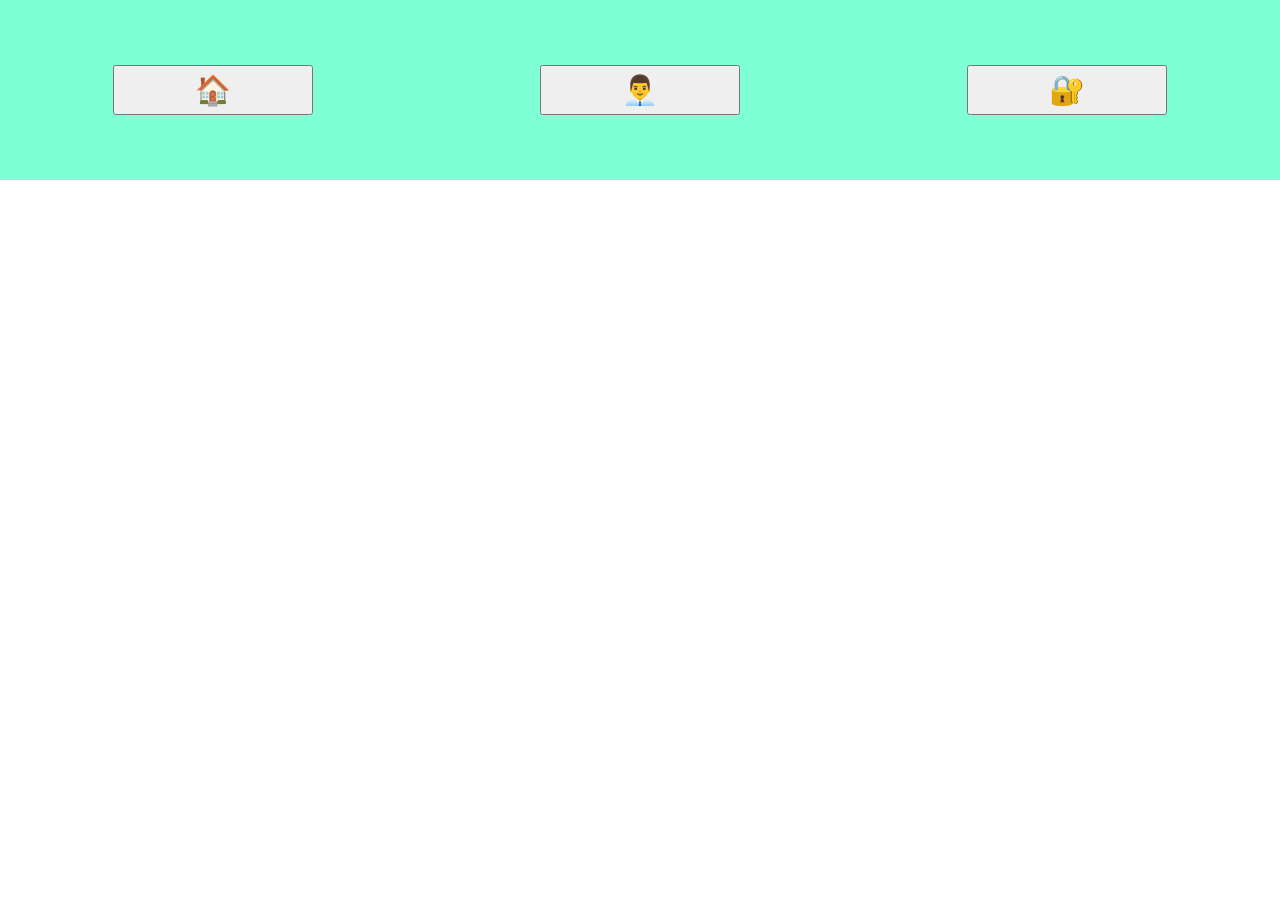
<file: client/index.html>
<!DOCTYPE html>
<html lang="en">
<head>
    <meta charset="UTF-8">
    <title>Home</title>
    <link rel="stylesheet" href="style.css">
</head>
<body>
    <div id="head">
        <a href="index.html"><button>🏠</button></a>
        <a href="admin.html"><button>👨‍💼</button></a>
        <a href="log.html"><button>🔐</button></a>
    </div>
    <div id="content">

    </div> 
    <script src="app.js"></script>
</body>
</html>
</file>
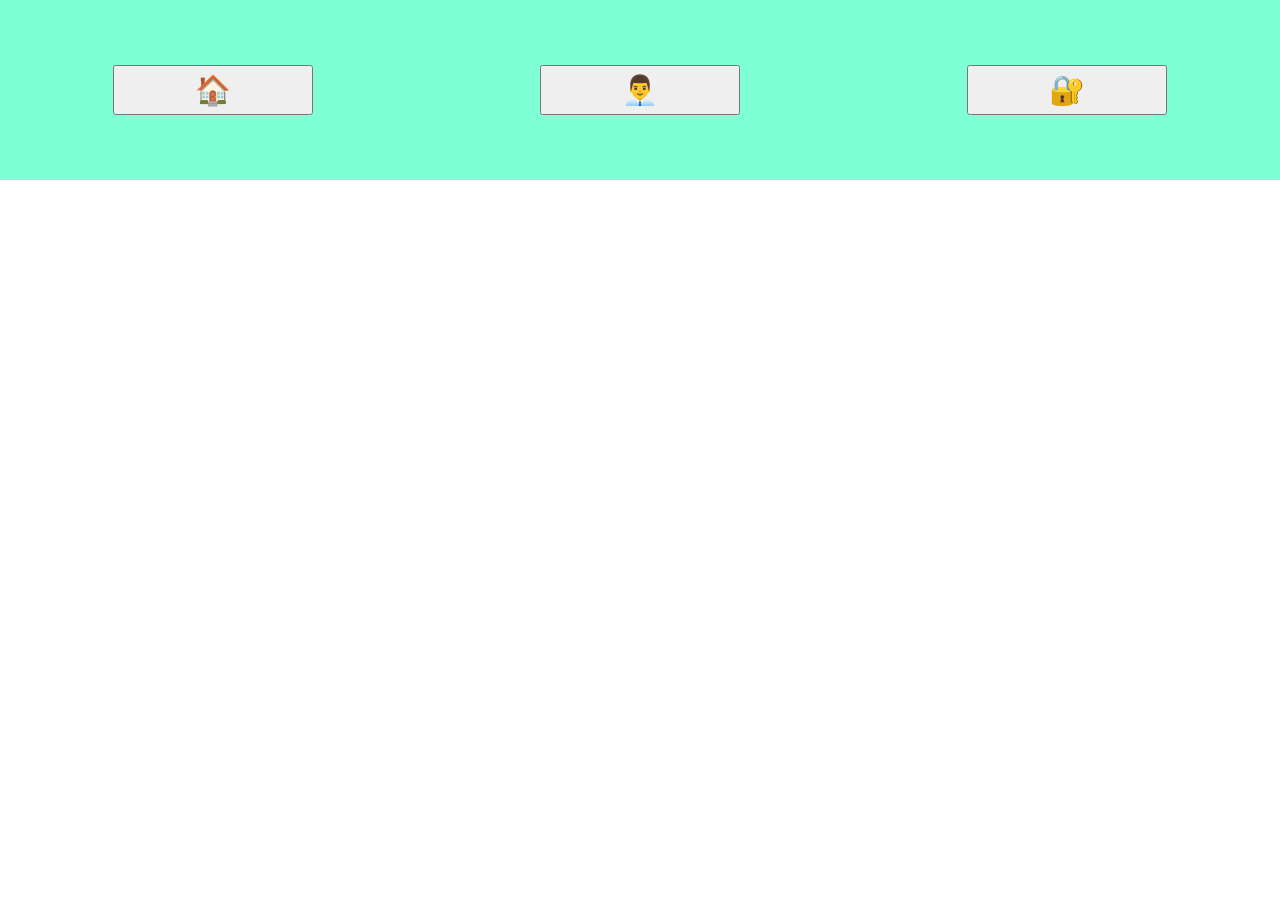
<file: client/admin.html>
<!DOCTYPE html>
<html lang="en">
<head>
    <meta charset="UTF-8">
    <title>admin</title>
    <link rel="stylesheet" href="style.css">
</head>
<body onload="block()">
    <div id="head">
        <a href="index.html"><button>🏠</button></a>
        <a href="admin.html"><button>👨‍💼</button></a>
        <a href="log.html"><button>🔐</button></a>
    </div>
    <div id="content">

    </div> 
    <script src="config.js"></script>
    <script src="app.js"></script>
</body>
</html>
</file>
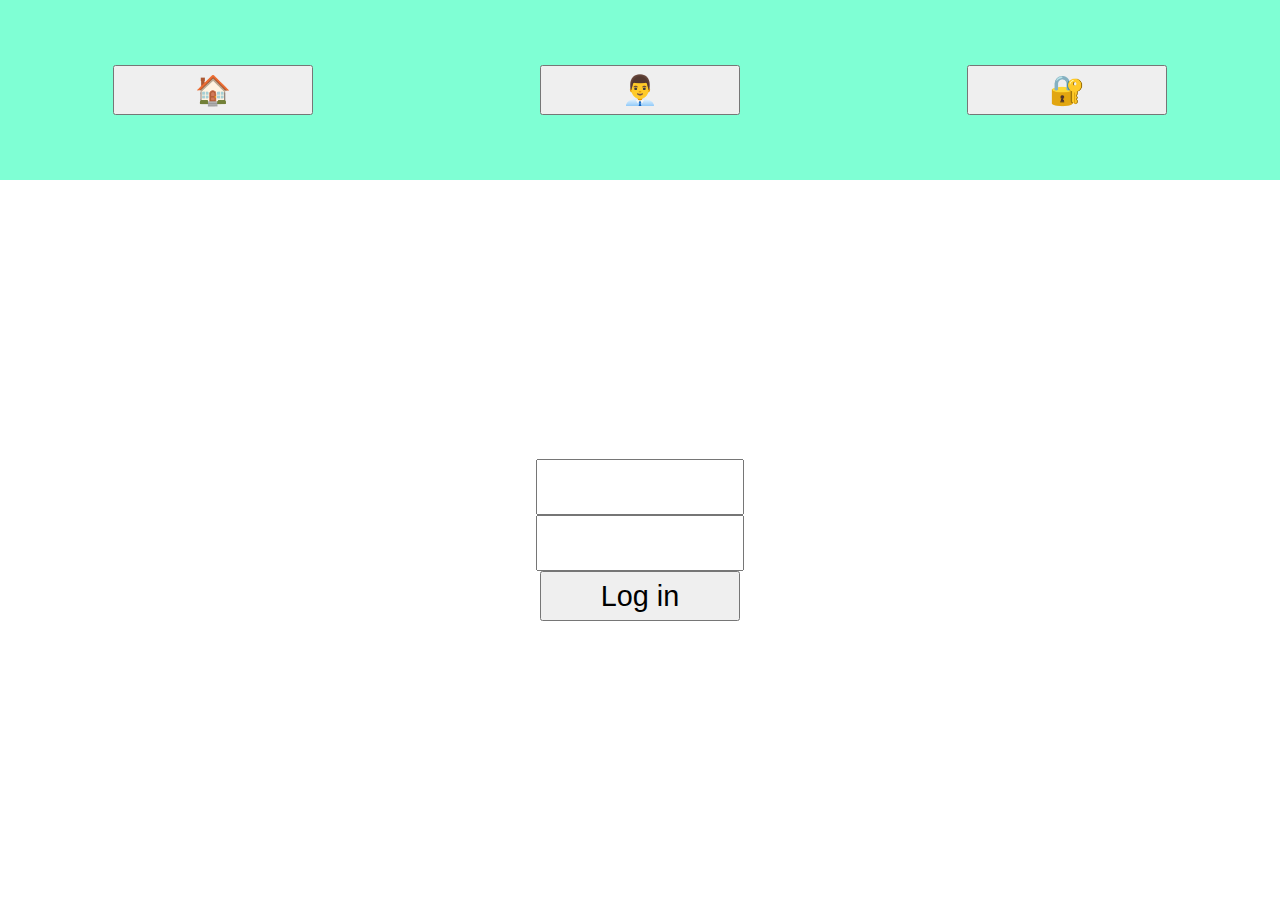
<file: client/log.html>
<!DOCTYPE html>
<html lang="en">
<head>
    <meta charset="UTF-8">
    <title>log</title>
    <link rel="stylesheet" href="style.css">
</head>
<body>
    <div id="head">
        <a href="index.html"><button>🏠</button></a>
        <a href="admin.html"><button>👨‍💼</button></a>
        <a href="log.html"><button>🔐</button></a>
    </div>
    <div id="content">
        <div id="logger">
            <input id="login">
            <input id="pass">
            <button id="loger" onclick="log()">Log in</button>
        </div>
    </div> 
    <script src="config.js"></script>
    <script src="app.js"></script>
</body>
</html>
</file>
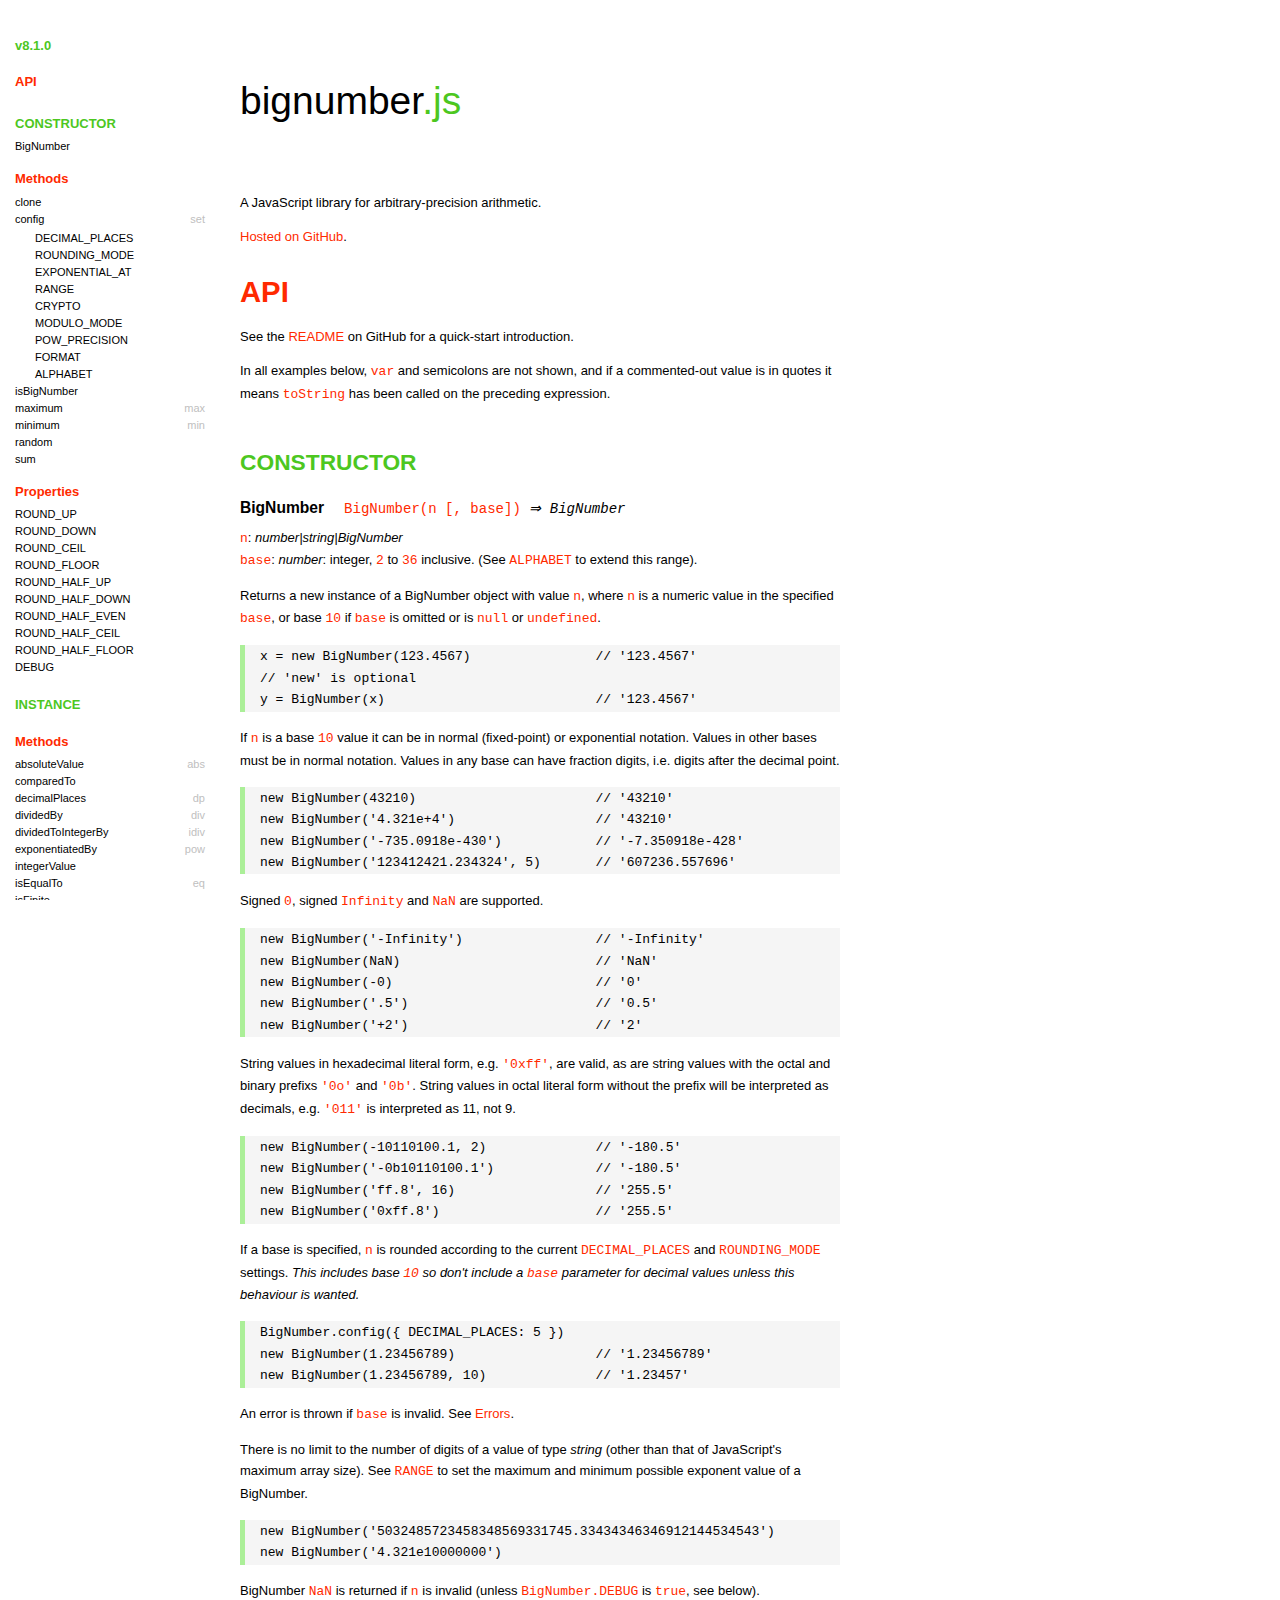
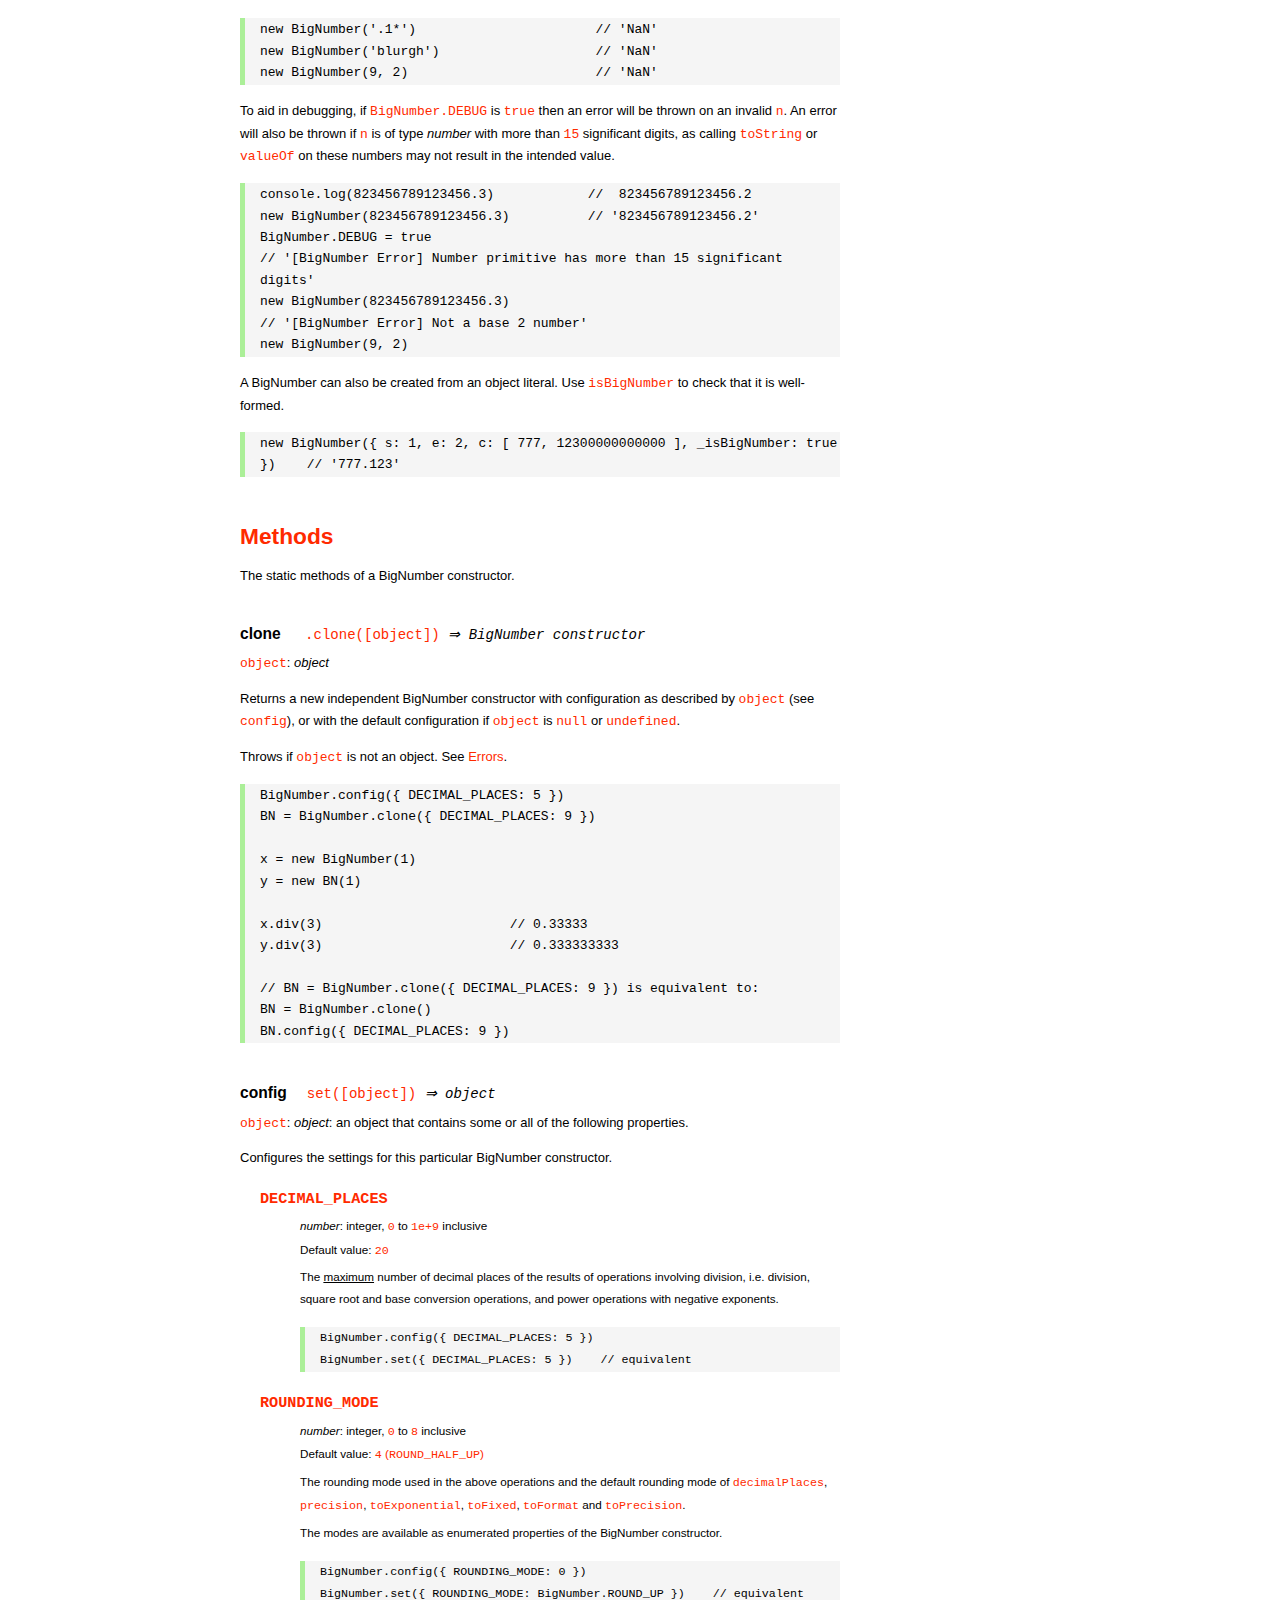
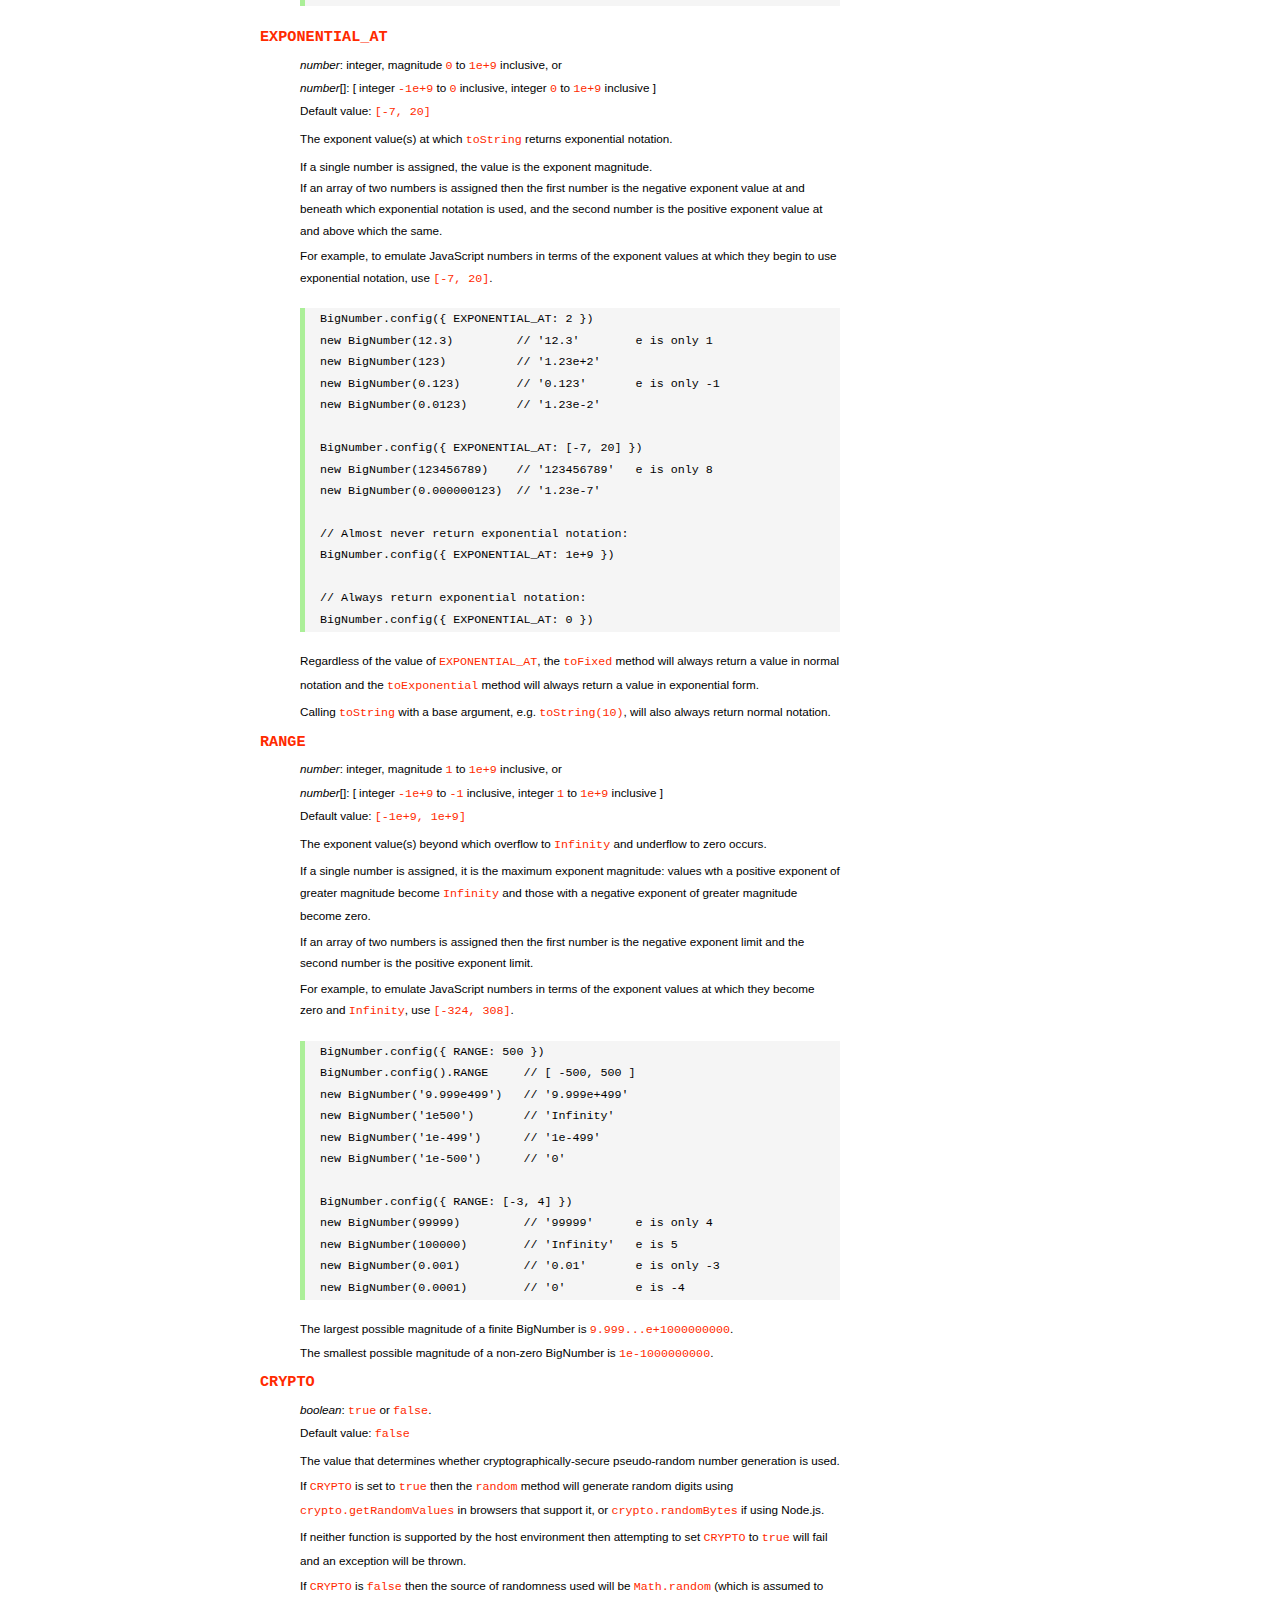
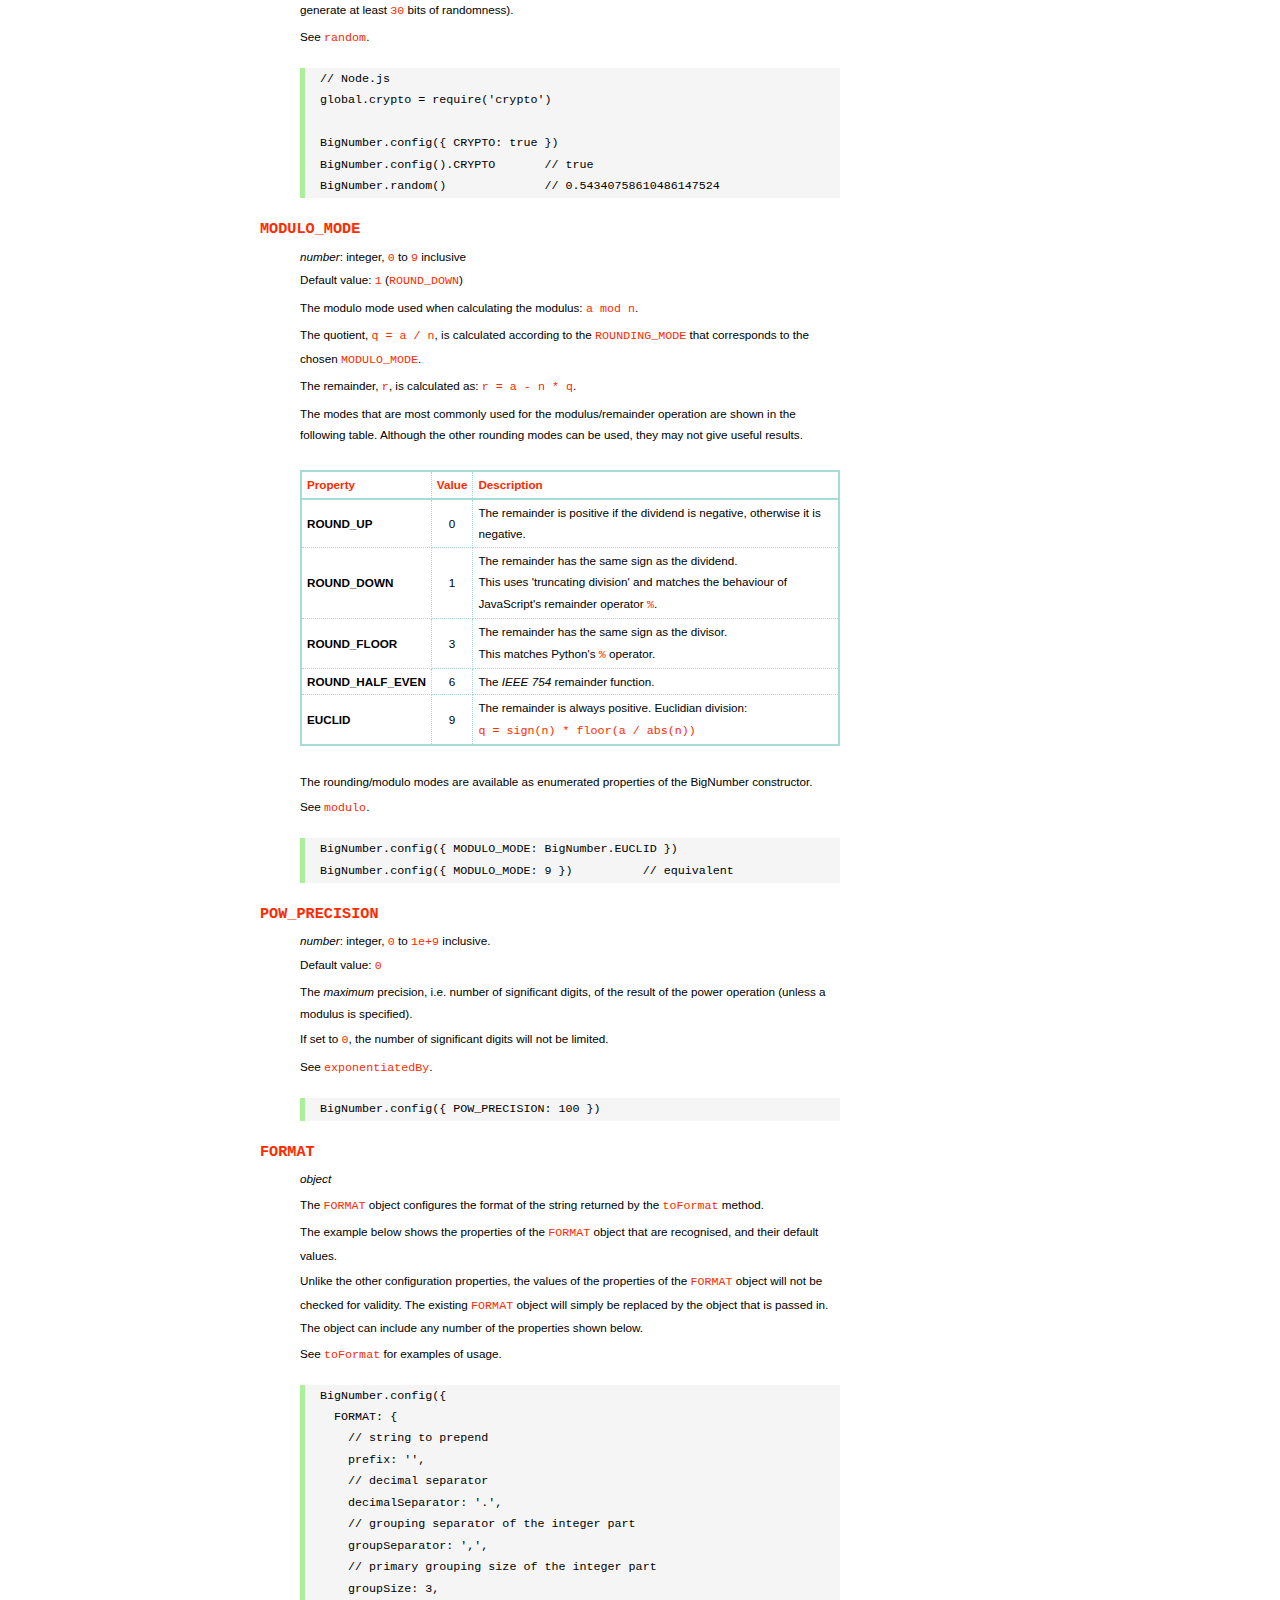
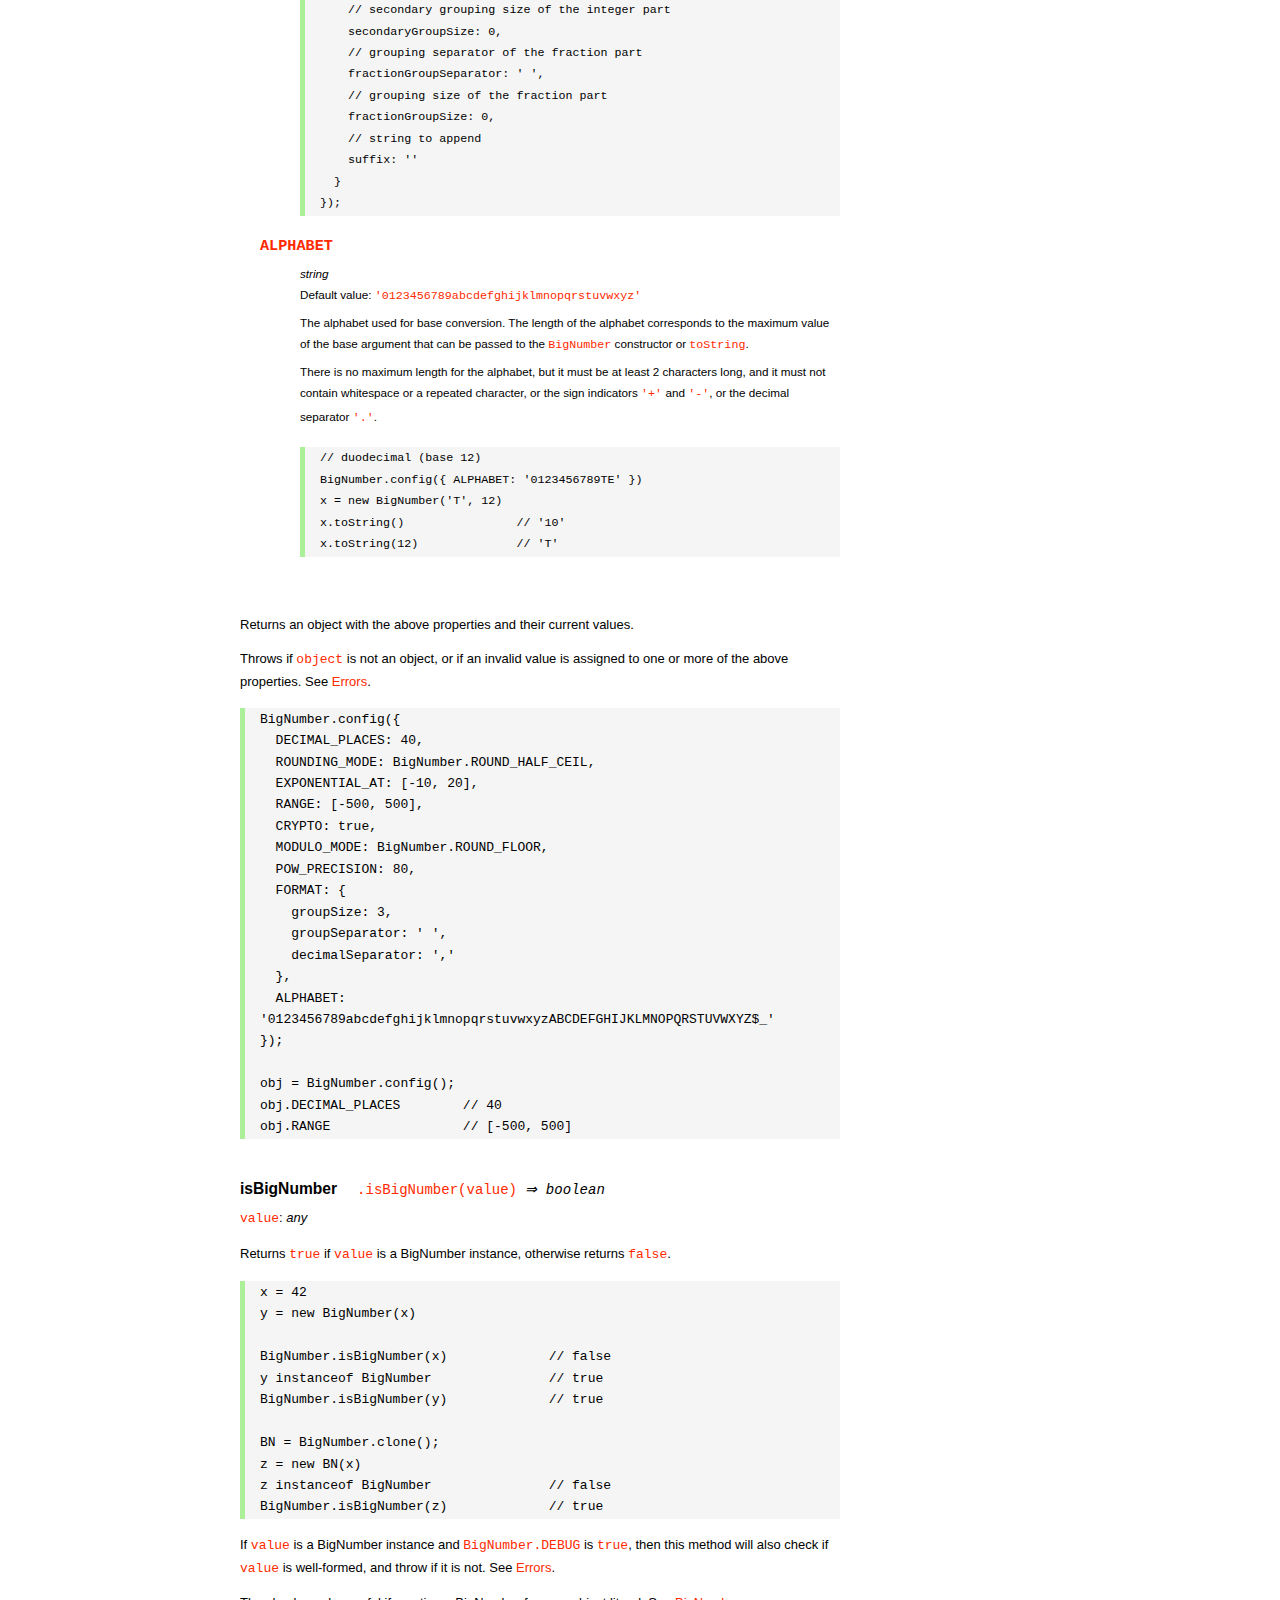
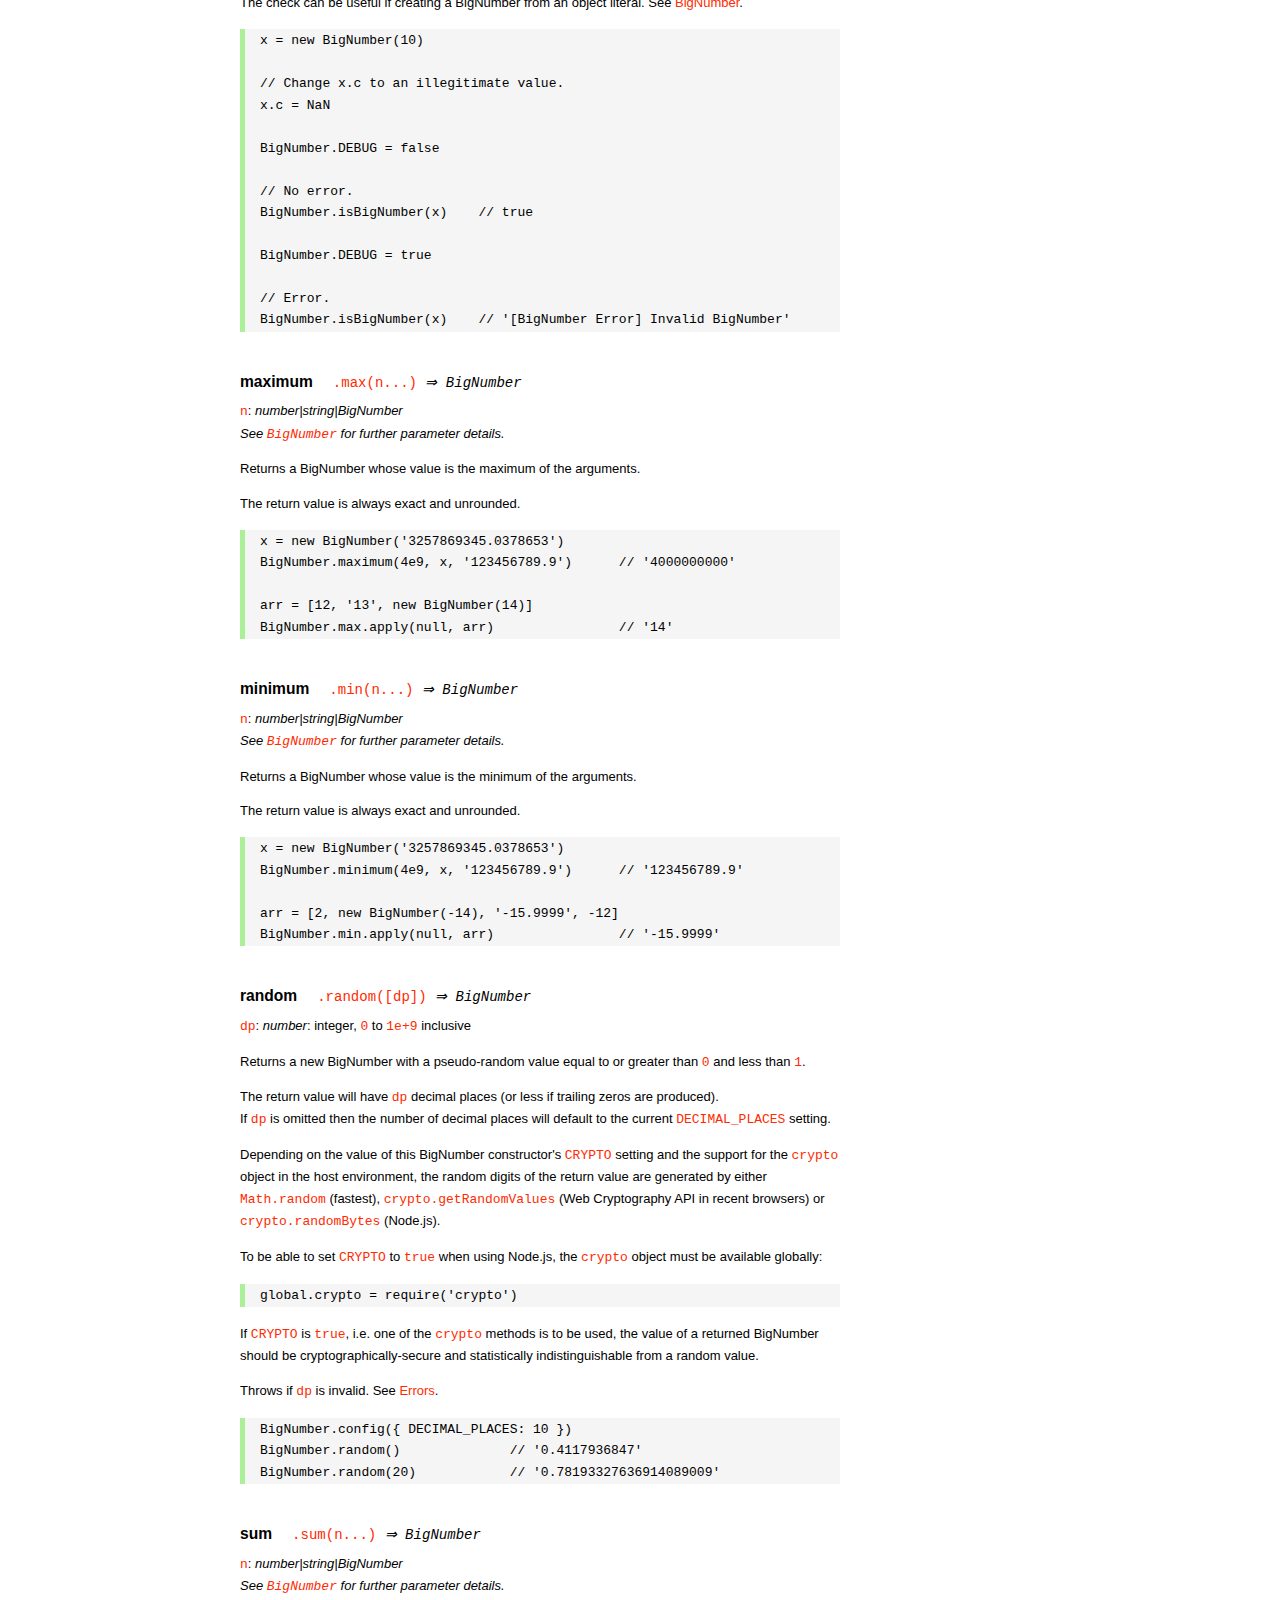
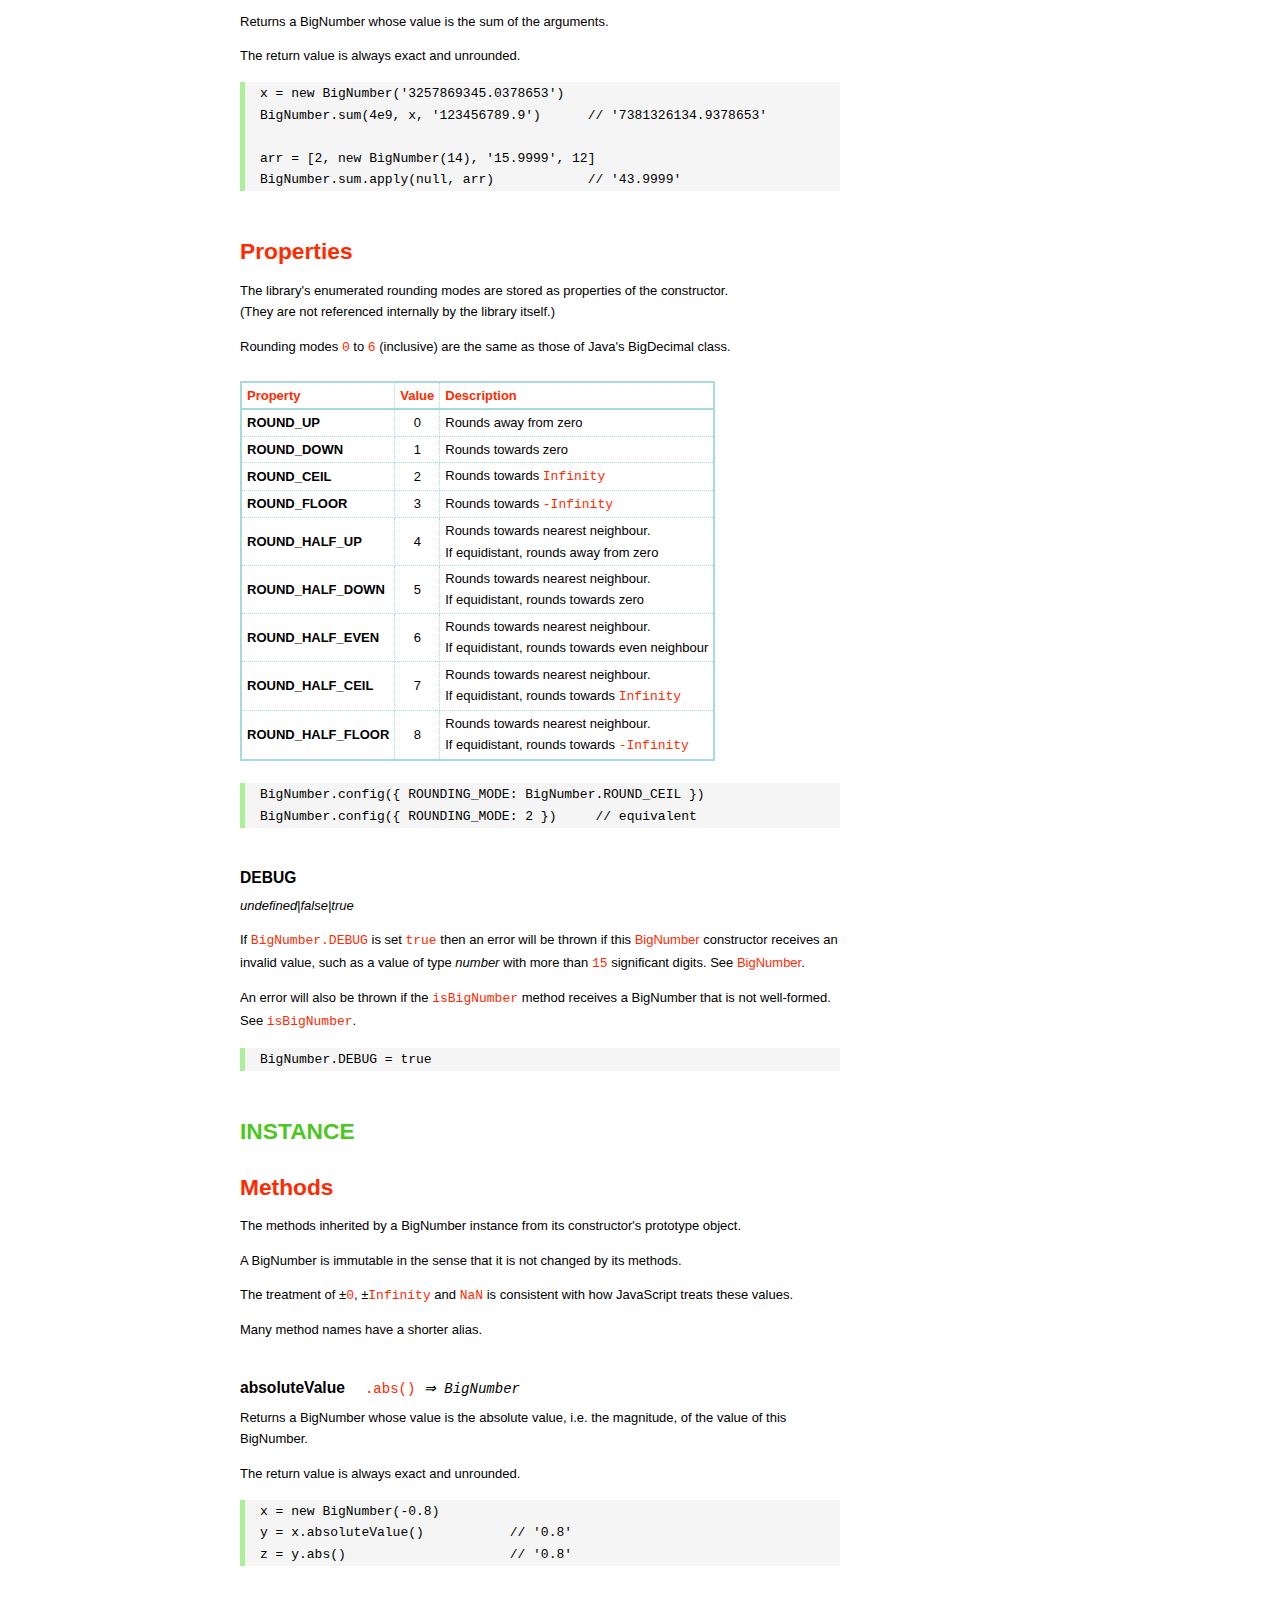
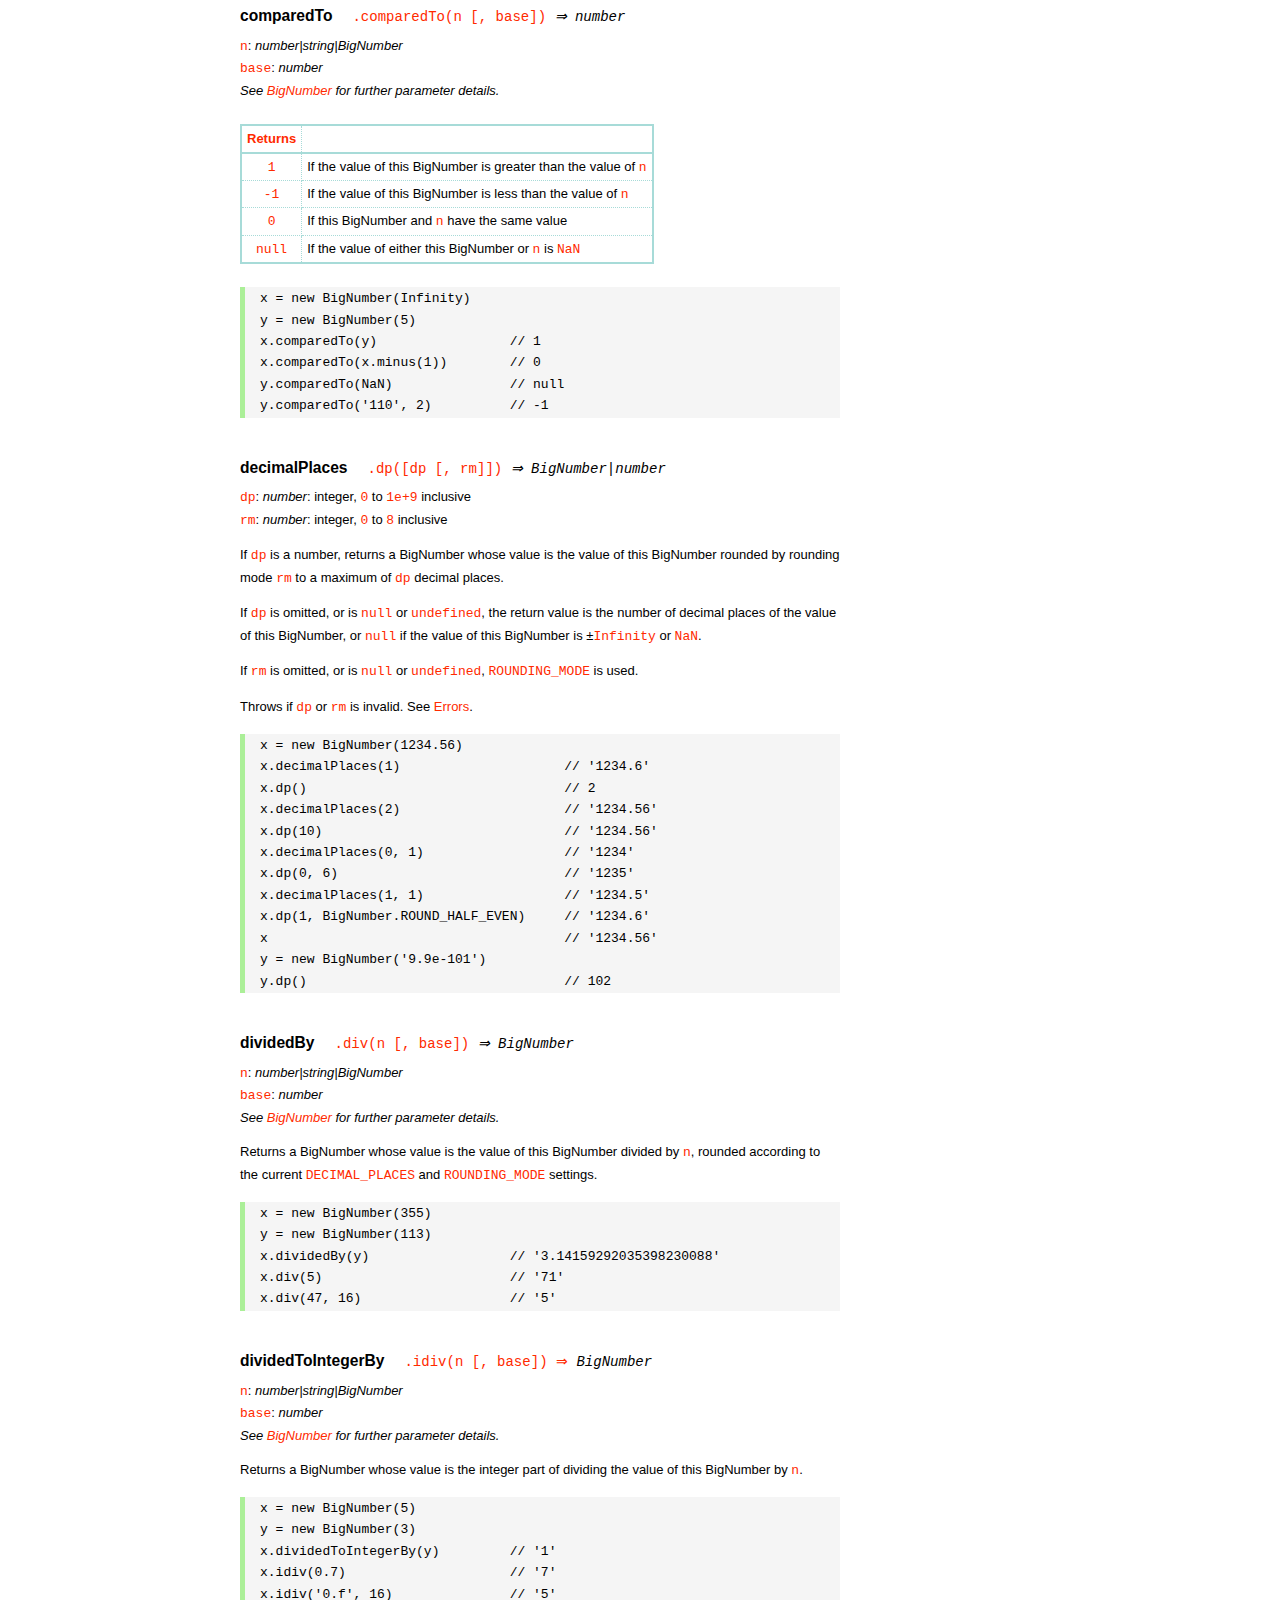
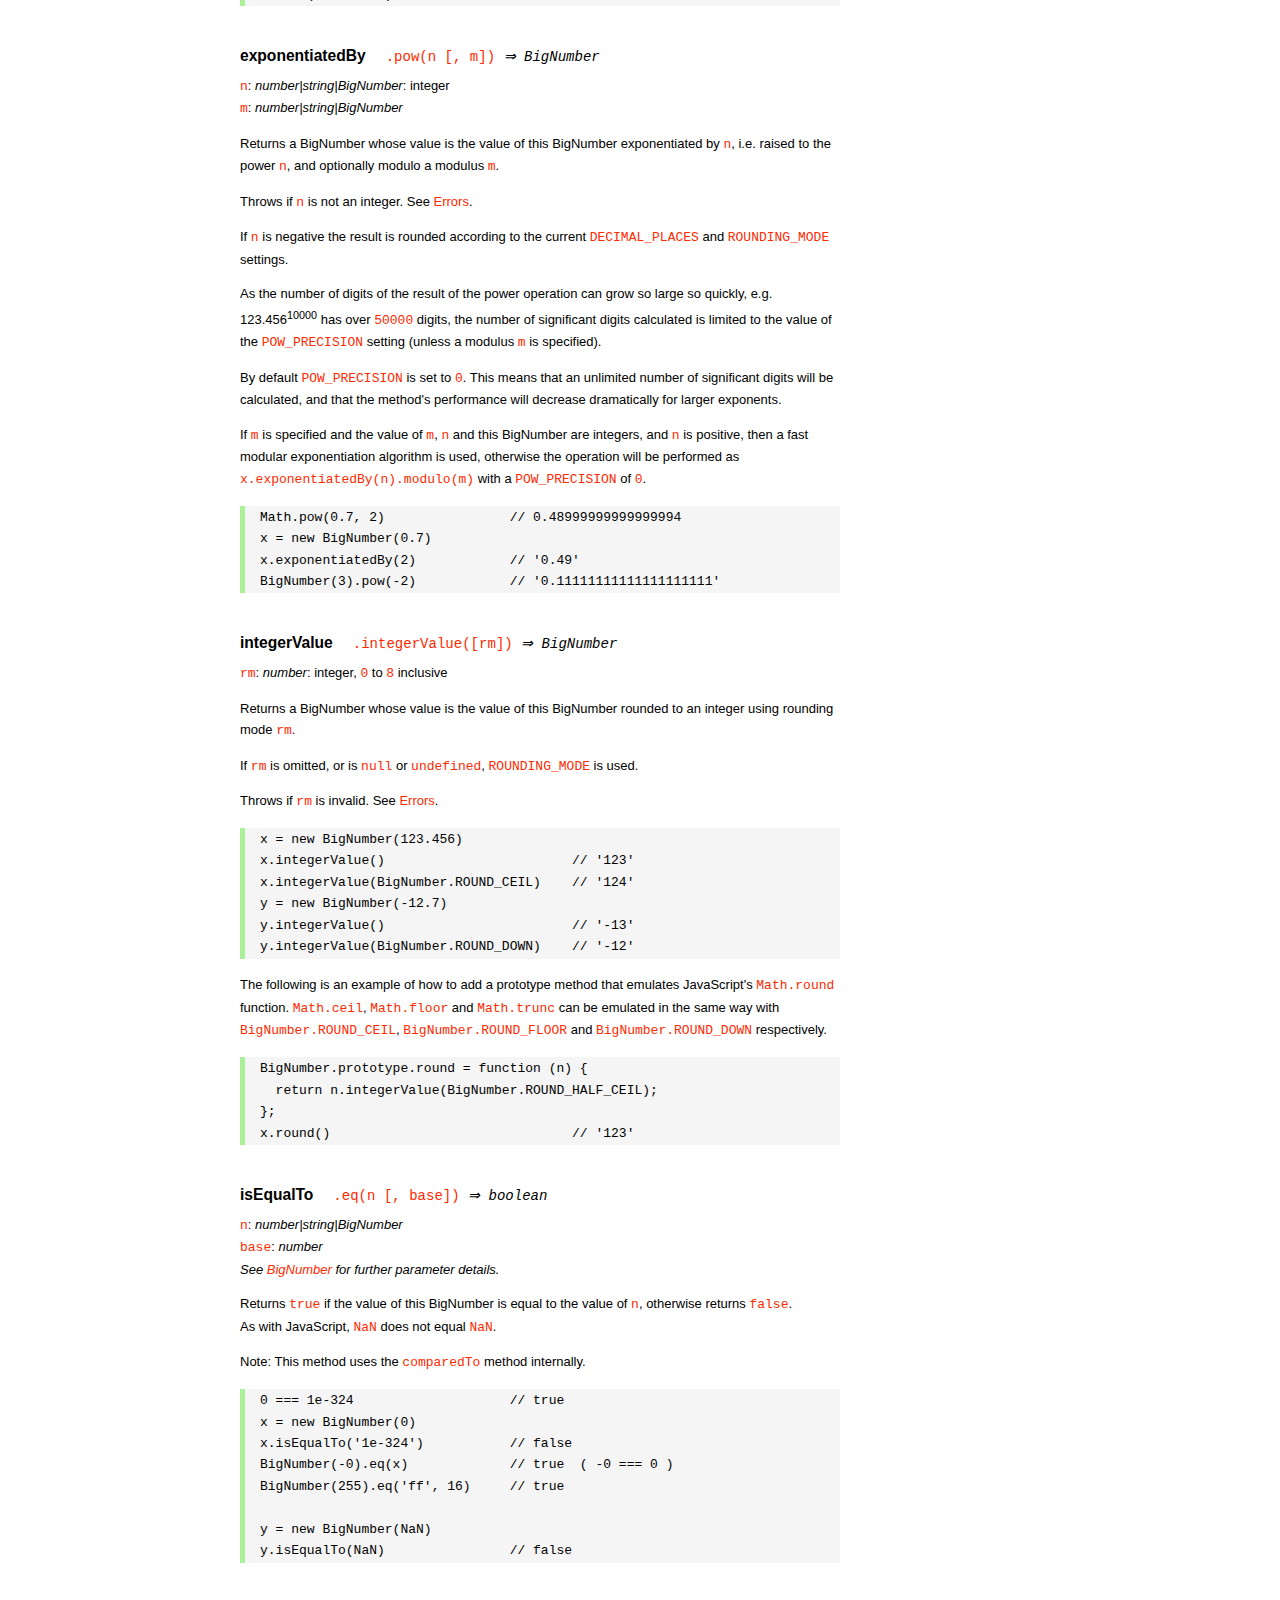
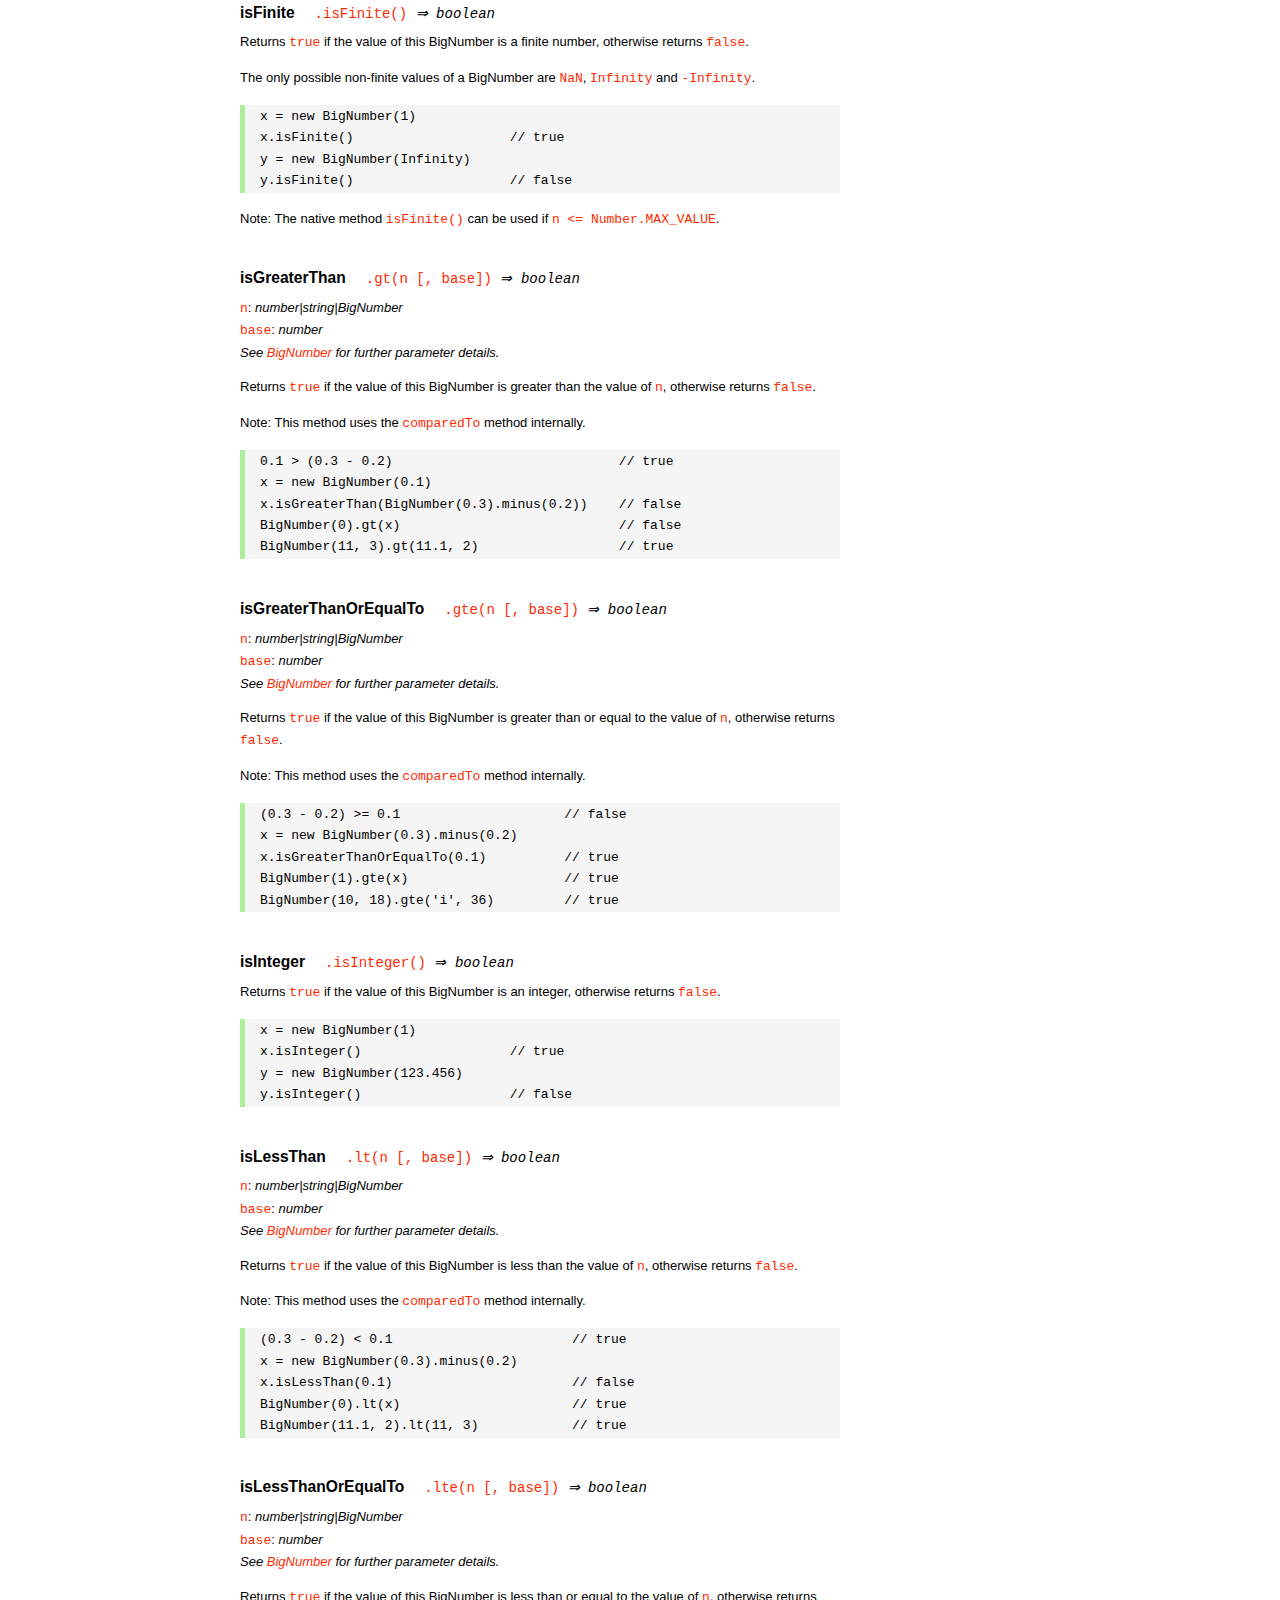
<file: server/node_modules/bignumber.js/doc/API.html>
<!DOCTYPE HTML>
<html>
<head>
<meta charset="utf-8">
<meta http-equiv="X-UA-Compatible" content="IE=edge">
<meta name="Author" content="M Mclaughlin">
<title>bignumber.js API</title>
<style>
html{font-size:100%}
body{background:#fff;font-family:"Helvetica Neue",Helvetica,Arial,sans-serif;font-size:13px;
  line-height:1.65em;min-height:100%;margin:0}
body,i{color:#000}
.nav{background:#fff;position:fixed;top:0;bottom:0;left:0;width:200px;overflow-y:auto;
  padding:15px 0 30px 15px}
div.container{width:600px;margin:50px 0 50px 240px}
p{margin:0 0 1em;width:600px}
pre,ul{margin:1em 0}
h1,h2,h3,h4,h5{margin:0;padding:1.5em 0 0}
h1,h2{padding:.75em 0}
h1{font:400 3em Verdana,sans-serif;color:#000;margin-bottom:1em}
h2{font-size:2.25em;color:#ff2a00}
h3{font-size:1.75em;color:#4dc71f}
h4{font-size:1.75em;color:#ff2a00;padding-bottom:.75em}
h5{font-size:1.2em;margin-bottom:.4em}
h6{font-size:1.1em;margin-bottom:0.8em;padding:0.5em 0}
dd{padding-top:.35em}
dt{padding-top:.5em}
b{font-weight:700}
dt b{font-size:1.3em}
a,a:visited{color:#ff2a00;text-decoration:none}
a:active,a:hover{outline:0;text-decoration:underline}
.nav a,.nav b,.nav a:visited{display:block;color:#ff2a00;font-weight:700; margin-top:15px}
.nav b{color:#4dc71f;margin-top:20px;cursor:default;width:auto}
ul{list-style-type:none;padding:0 0 0 20px}
.nav ul{line-height:14px;padding-left:0;margin:5px 0 0}
.nav ul a,.nav ul a:visited,span{display:inline;color:#000;font-family:Verdana,Geneva,sans-serif;
  font-size:11px;font-weight:400;margin:0}
.inset,ul.inset{margin-left:20px}
.inset{font-size:.9em}
.nav li{width:auto;margin:0 0 3px}
.alias{font-style:italic;margin-left:20px}
table{border-collapse:collapse;border-spacing:0;border:2px solid #a7dbd8;margin:1.75em 0;padding:0}
td,th{text-align:left;margin:0;padding:2px 5px;border:1px dotted #a7dbd8}
th{border-top:2px solid #a7dbd8;border-bottom:2px solid #a7dbd8;color:#ff2a00}
code,pre{font-family:Consolas, monaco, monospace;font-weight:400}
pre{background:#f5f5f5;white-space:pre-wrap;word-wrap:break-word;border-left:5px solid #abef98;
  padding:1px 0 1px 15px;margin:1.2em 0}
code,.nav-title{color:#ff2a00}
.end{margin-bottom:25px}
.centre{text-align:center}
.error-table{font-size:13px;width:100%}
#faq{margin:3em 0 0}
li span{float:right;margin-right:10px;color:#c0c0c0}
#js{font:inherit;color:#4dc71f}
</style>
</head>
<body>

  <div class="nav">

    <b>v8.1.0</b>

	<a class='nav-title' href="#">API</a>

    <b> CONSTRUCTOR </b>
    <ul>
      <li><a href="#bignumber">BigNumber</a></li>
    </ul>

    <a href="#methods">Methods</a>
    <ul>
      <li><a href="#clone">clone</a></li>
      <li><a href="#config" >config</a><span>set</span></li>
      <li>
        <ul class="inset">
          <li><a href="#decimal-places">DECIMAL_PLACES</a></li>
          <li><a href="#rounding-mode" >ROUNDING_MODE</a></li>
          <li><a href="#exponential-at">EXPONENTIAL_AT</a></li>
          <li><a href="#range"         >RANGE</a></li>
          <li><a href="#crypto"        >CRYPTO</a></li>
          <li><a href="#modulo-mode"   >MODULO_MODE</a></li>
          <li><a href="#pow-precision" >POW_PRECISION</a></li>
          <li><a href="#format"        >FORMAT</a></li>
          <li><a href="#alphabet"      >ALPHABET</a></li>
        </ul>
      </li>
      <li><a href="#isBigNumber">isBigNumber</a></li>
      <li><a href="#max"        >maximum</a><span>max</span></li>
      <li><a href="#min"        >minimum</a><span>min</span></li>
      <li><a href="#random"     >random</a></li>
      <li><a href="#sum"        >sum</a></li>
    </ul>

    <a href="#constructor-properties">Properties</a>
    <ul>
      <li><a href="#round-up"        >ROUND_UP</a></li>
      <li><a href="#round-down"      >ROUND_DOWN</a></li>
      <li><a href="#round-ceil"      >ROUND_CEIL</a></li>
      <li><a href="#round-floor"     >ROUND_FLOOR</a></li>
      <li><a href="#round-half-up"   >ROUND_HALF_UP</a></li>
      <li><a href="#round-half-down" >ROUND_HALF_DOWN</a></li>
      <li><a href="#round-half-even" >ROUND_HALF_EVEN</a></li>
      <li><a href="#round-half-ceil" >ROUND_HALF_CEIL</a></li>
      <li><a href="#round-half-floor">ROUND_HALF_FLOOR</a></li>
      <li><a href="#debug"           >DEBUG</a></li>
    </ul>

    <b> INSTANCE </b>

    <a href="#prototype-methods">Methods</a>
    <ul>
      <li><a href="#abs"    >absoluteValue         </a><span>abs</span>  </li>
      <li><a href="#cmp"    >comparedTo            </a>                  </li>
      <li><a href="#dp"     >decimalPlaces         </a><span>dp</span>   </li>
      <li><a href="#div"    >dividedBy             </a><span>div</span>  </li>
      <li><a href="#divInt" >dividedToIntegerBy    </a><span>idiv</span> </li>
      <li><a href="#pow"    >exponentiatedBy       </a><span>pow</span>  </li>
      <li><a href="#int"    >integerValue          </a>                  </li>
      <li><a href="#eq"     >isEqualTo             </a><span>eq</span>   </li>
      <li><a href="#isF"    >isFinite              </a>                  </li>
      <li><a href="#gt"     >isGreaterThan         </a><span>gt</span>   </li>
      <li><a href="#gte"    >isGreaterThanOrEqualTo</a><span>gte</span>  </li>
      <li><a href="#isInt"  >isInteger             </a>                  </li>
      <li><a href="#lt"     >isLessThan            </a><span>lt</span>   </li>
      <li><a href="#lte"    >isLessThanOrEqualTo   </a><span>lte</span>  </li>
      <li><a href="#isNaN"  >isNaN                 </a>                  </li>
      <li><a href="#isNeg"  >isNegative            </a>                  </li>
      <li><a href="#isPos"  >isPositive            </a>                  </li>
      <li><a href="#isZ"    >isZero                </a>                  </li>
      <li><a href="#minus"  >minus                 </a>                  </li>
      <li><a href="#mod"    >modulo                </a><span>mod</span>  </li>
      <li><a href="#times"  >multipliedBy          </a><span>times</span></li>
      <li><a href="#neg"    >negated               </a>                  </li>
      <li><a href="#plus"   >plus                  </a>                  </li>
      <li><a href="#sd"     >precision             </a><span>sd</span>   </li>
      <li><a href="#shift"  >shiftedBy             </a>                  </li>
      <li><a href="#sqrt"   >squareRoot            </a><span>sqrt</span> </li>
      <li><a href="#toE"    >toExponential         </a>                  </li>
      <li><a href="#toFix"  >toFixed               </a>                  </li>
      <li><a href="#toFor"  >toFormat              </a>                  </li>
      <li><a href="#toFr"   >toFraction            </a>                  </li>
      <li><a href="#toJSON" >toJSON                </a>                  </li>
      <li><a href="#toN"    >toNumber              </a>                  </li>
      <li><a href="#toP"    >toPrecision           </a>                  </li>
      <li><a href="#toS"    >toString              </a>                  </li>
      <li><a href="#valueOf">valueOf               </a>                  </li>
    </ul>

    <a href="#instance-properties">Properties</a>
    <ul>
      <li><a href="#coefficient">c: coefficient</a></li>
      <li><a href="#exponent"   >e: exponent</a></li>
      <li><a href="#sign"       >s: sign</a></li>
    </ul>

    <a href="#zero-nan-infinity">Zero, NaN &amp; Infinity</a>
    <a href="#Errors">Errors</a>
    <a href="#type-coercion">Type coercion</a>
    <a class='end' href="#faq">FAQ</a>

  </div>

  <div class="container">

    <h1>bignumber<span id='js'>.js</span></h1>

    <p>A JavaScript library for arbitrary-precision arithmetic.</p>
    <p><a href="https://github.com/MikeMcl/bignumber.js">Hosted on GitHub</a>. </p>

    <h2>API</h2>

    <p>
      See the <a href='https://github.com/MikeMcl/bignumber.js'>README</a> on GitHub for a
      quick-start introduction.
    </p>
    <p>
      In all examples below, <code>var</code> and semicolons are not shown, and if a commented-out
      value is in quotes it means <code>toString</code> has been called on the preceding expression.
    </p>


    <h3>CONSTRUCTOR</h3>


    <h5 id="bignumber">
      BigNumber<code class='inset'>BigNumber(n [, base]) <i>&rArr; BigNumber</i></code>
    </h5>
    <p>
      <code>n</code>: <i>number|string|BigNumber</i><br />
      <code>base</code>: <i>number</i>: integer, <code>2</code> to <code>36</code> inclusive. (See
      <a href='#alphabet'><code>ALPHABET</code></a> to extend this range).
    </p>
    <p>
      Returns a new instance of a BigNumber object with value <code>n</code>, where <code>n</code>
      is a numeric value in the specified <code>base</code>, or base <code>10</code> if
      <code>base</code> is omitted or is <code>null</code> or <code>undefined</code>.
    </p>
    <pre>
x = new BigNumber(123.4567)                // '123.4567'
// 'new' is optional
y = BigNumber(x)                           // '123.4567'</pre>
    <p>
      If <code>n</code> is a base <code>10</code> value it can be in normal (fixed-point) or
      exponential notation. Values in other bases must be in normal notation. Values in any base can
      have fraction digits, i.e. digits after the decimal point.
    </p>
    <pre>
new BigNumber(43210)                       // '43210'
new BigNumber('4.321e+4')                  // '43210'
new BigNumber('-735.0918e-430')            // '-7.350918e-428'
new BigNumber('123412421.234324', 5)       // '607236.557696'</pre>
    <p>
      Signed <code>0</code>, signed <code>Infinity</code> and <code>NaN</code> are supported.
    </p>
    <pre>
new BigNumber('-Infinity')                 // '-Infinity'
new BigNumber(NaN)                         // 'NaN'
new BigNumber(-0)                          // '0'
new BigNumber('.5')                        // '0.5'
new BigNumber('+2')                        // '2'</pre>
    <p>
      String values in hexadecimal literal form, e.g. <code>'0xff'</code>, are valid, as are
      string values with the octal and binary prefixs <code>'0o'</code> and <code>'0b'</code>.
      String values in octal literal form without the prefix will be interpreted as
      decimals, e.g. <code>'011'</code> is interpreted as 11, not 9.
    </p>
    <pre>
new BigNumber(-10110100.1, 2)              // '-180.5'
new BigNumber('-0b10110100.1')             // '-180.5'
new BigNumber('ff.8', 16)                  // '255.5'
new BigNumber('0xff.8')                    // '255.5'</pre>
    <p>
      If a base is specified, <code>n</code> is rounded according to the current
      <a href='#decimal-places'><code>DECIMAL_PLACES</code></a> and
      <a href='#rounding-mode'><code>ROUNDING_MODE</code></a> settings. <em>This includes base
      <code>10</code> so don't include a <code>base</code> parameter for decimal values unless
      this behaviour is wanted.</em>
    </p>
    <pre>BigNumber.config({ DECIMAL_PLACES: 5 })
new BigNumber(1.23456789)                  // '1.23456789'
new BigNumber(1.23456789, 10)              // '1.23457'</pre>
    <p>An error is thrown if <code>base</code> is invalid. See <a href='#Errors'>Errors</a>.</p>
    <p>
      There is no limit to the number of digits of a value of type <em>string</em> (other than
      that of JavaScript's maximum array size). See <a href='#range'><code>RANGE</code></a> to set
      the maximum and minimum possible exponent value of a BigNumber.
    </p>
    <pre>
new BigNumber('5032485723458348569331745.33434346346912144534543')
new BigNumber('4.321e10000000')</pre>
    <p>BigNumber <code>NaN</code> is returned if <code>n</code> is invalid
    (unless <code>BigNumber.DEBUG</code> is <code>true</code>, see below).</p>
    <pre>
new BigNumber('.1*')                       // 'NaN'
new BigNumber('blurgh')                    // 'NaN'
new BigNumber(9, 2)                        // 'NaN'</pre>
    <p>
      To aid in debugging, if <code>BigNumber.DEBUG</code> is <code>true</code> then an error will
      be thrown on an invalid <code>n</code>. An error will also be thrown if <code>n</code> is of
      type <em>number</em> with more than <code>15</code> significant digits, as calling
      <code><a href='#toS'>toString</a></code> or <code><a href='#valueOf'>valueOf</a></code> on
      these numbers may not result in the intended value.
    </p>
      <pre>
console.log(823456789123456.3)            //  823456789123456.2
new BigNumber(823456789123456.3)          // '823456789123456.2'
BigNumber.DEBUG = true
// '[BigNumber Error] Number primitive has more than 15 significant digits'
new BigNumber(823456789123456.3)
// '[BigNumber Error] Not a base 2 number'
new BigNumber(9, 2)</pre>
    <p>
      A BigNumber can also be created from an object literal.
      Use <code><a href='#isBigNumber'>isBigNumber</a></code> to check that it is well-formed.
    </p>
    <pre>new BigNumber({ s: 1, e: 2, c: [ 777, 12300000000000 ], _isBigNumber: true })    // '777.123'</pre>




    <h4 id="methods">Methods</h4>
     <p>The static methods of a BigNumber constructor.</p>




    <h5 id="clone">clone
      <code class='inset'>.clone([object]) <i>&rArr; BigNumber constructor</i></code>
    </h5>
    <p><code>object</code>: <i>object</i></p>
    <p>
      Returns a new independent BigNumber constructor with configuration as described by
      <code>object</code> (see <a href='#config'><code>config</code></a>), or with the default
      configuration if <code>object</code> is <code>null</code> or <code>undefined</code>.
    </p>
    <p>
      Throws if <code>object</code> is not an object. See <a href='#Errors'>Errors</a>.
    </p>
    <pre>BigNumber.config({ DECIMAL_PLACES: 5 })
BN = BigNumber.clone({ DECIMAL_PLACES: 9 })

x = new BigNumber(1)
y = new BN(1)

x.div(3)                        // 0.33333
y.div(3)                        // 0.333333333

// BN = BigNumber.clone({ DECIMAL_PLACES: 9 }) is equivalent to:
BN = BigNumber.clone()
BN.config({ DECIMAL_PLACES: 9 })</pre>



    <h5 id="config">config<code class='inset'>set([object]) <i>&rArr; object</i></code></h5>
    <p>
      <code>object</code>: <i>object</i>: an object that contains some or all of the following
      properties.
    </p>
    <p>Configures the settings for this particular BigNumber constructor.</p>

    <dl class='inset'>
      <dt id="decimal-places"><code><b>DECIMAL_PLACES</b></code></dt>
      <dd>
        <i>number</i>: integer, <code>0</code> to <code>1e+9</code> inclusive<br />
        Default value: <code>20</code>
      </dd>
      <dd>
        The <u>maximum</u> number of decimal places of the results of operations involving
        division, i.e. division, square root and base conversion operations, and power
        operations with negative exponents.<br />
      </dd>
      <dd>
      <pre>BigNumber.config({ DECIMAL_PLACES: 5 })
BigNumber.set({ DECIMAL_PLACES: 5 })    // equivalent</pre>
      </dd>



      <dt id="rounding-mode"><code><b>ROUNDING_MODE</b></code></dt>
      <dd>
        <i>number</i>: integer, <code>0</code> to <code>8</code> inclusive<br />
        Default value: <code>4</code> <a href="#round-half-up">(<code>ROUND_HALF_UP</code>)</a>
      </dd>
      <dd>
        The rounding mode used in the above operations and the default rounding mode of
        <a href='#dp'><code>decimalPlaces</code></a>,
        <a href='#sd'><code>precision</code></a>,
        <a href='#toE'><code>toExponential</code></a>,
        <a href='#toFix'><code>toFixed</code></a>,
        <a href='#toFor'><code>toFormat</code></a> and
        <a href='#toP'><code>toPrecision</code></a>.
      </dd>
      <dd>The modes are available as enumerated properties of the BigNumber constructor.</dd>
       <dd>
      <pre>BigNumber.config({ ROUNDING_MODE: 0 })
BigNumber.set({ ROUNDING_MODE: BigNumber.ROUND_UP })    // equivalent</pre>
        </dd>



      <dt id="exponential-at"><code><b>EXPONENTIAL_AT</b></code></dt>
      <dd>
        <i>number</i>: integer, magnitude <code>0</code> to <code>1e+9</code> inclusive, or
        <br />
        <i>number</i>[]: [ integer <code>-1e+9</code> to <code>0</code> inclusive, integer
        <code>0</code> to <code>1e+9</code> inclusive ]<br />
        Default value: <code>[-7, 20]</code>
      </dd>
      <dd>
        The exponent value(s) at which <code>toString</code> returns exponential notation.
      </dd>
      <dd>
        If a single number is assigned, the value is the exponent magnitude.<br />
        If an array of two numbers is assigned then the first number is the negative exponent
        value at and beneath which exponential notation is used, and the second number is the
        positive exponent value at and above which the same.
      </dd>
      <dd>
        For example, to emulate JavaScript numbers in terms of the exponent values at which they
        begin to use exponential notation, use <code>[-7, 20]</code>.
      </dd>
      <dd>
      <pre>BigNumber.config({ EXPONENTIAL_AT: 2 })
new BigNumber(12.3)         // '12.3'        e is only 1
new BigNumber(123)          // '1.23e+2'
new BigNumber(0.123)        // '0.123'       e is only -1
new BigNumber(0.0123)       // '1.23e-2'

BigNumber.config({ EXPONENTIAL_AT: [-7, 20] })
new BigNumber(123456789)    // '123456789'   e is only 8
new BigNumber(0.000000123)  // '1.23e-7'

// Almost never return exponential notation:
BigNumber.config({ EXPONENTIAL_AT: 1e+9 })

// Always return exponential notation:
BigNumber.config({ EXPONENTIAL_AT: 0 })</pre>
      </dd>
      <dd>
        Regardless of the value of <code>EXPONENTIAL_AT</code>, the <code>toFixed</code> method
        will always return a value in normal notation and the <code>toExponential</code> method
        will always return a value in exponential form.
      </dd>
      <dd>
        Calling <code>toString</code> with a base argument, e.g. <code>toString(10)</code>, will
        also always return normal notation.
      </dd>



      <dt id="range"><code><b>RANGE</b></code></dt>
      <dd>
        <i>number</i>: integer, magnitude <code>1</code> to <code>1e+9</code> inclusive, or
        <br />
        <i>number</i>[]: [ integer <code>-1e+9</code> to <code>-1</code> inclusive, integer
        <code>1</code> to <code>1e+9</code> inclusive ]<br />
        Default value: <code>[-1e+9, 1e+9]</code>
      </dd>
      <dd>
        The exponent value(s) beyond which overflow to <code>Infinity</code> and underflow to
        zero occurs.
      </dd>
      <dd>
        If a single number is assigned, it is the maximum exponent magnitude: values wth a
        positive exponent of greater magnitude become <code>Infinity</code> and those with a
        negative exponent of greater magnitude become zero.
      <dd>
        If an array of two numbers is assigned then the first number is the negative exponent
        limit and the second number is the positive exponent limit.
      </dd>
      <dd>
        For example, to emulate JavaScript numbers in terms of the exponent values at which they
        become zero and <code>Infinity</code>, use <code>[-324, 308]</code>.
      </dd>
      <dd>
      <pre>BigNumber.config({ RANGE: 500 })
BigNumber.config().RANGE     // [ -500, 500 ]
new BigNumber('9.999e499')   // '9.999e+499'
new BigNumber('1e500')       // 'Infinity'
new BigNumber('1e-499')      // '1e-499'
new BigNumber('1e-500')      // '0'

BigNumber.config({ RANGE: [-3, 4] })
new BigNumber(99999)         // '99999'      e is only 4
new BigNumber(100000)        // 'Infinity'   e is 5
new BigNumber(0.001)         // '0.01'       e is only -3
new BigNumber(0.0001)        // '0'          e is -4</pre>
      </dd>
      <dd>
        The largest possible magnitude of a finite BigNumber is
        <code>9.999...e+1000000000</code>.<br />
        The smallest possible magnitude of a non-zero BigNumber is <code>1e-1000000000</code>.
      </dd>



      <dt id="crypto"><code><b>CRYPTO</b></code></dt>
      <dd>
        <i>boolean</i>: <code>true</code> or <code>false</code>.<br />
        Default value: <code>false</code>
      </dd>
      <dd>
        The value that determines whether cryptographically-secure pseudo-random number
        generation is used.
      </dd>
      <dd>
        If <code>CRYPTO</code> is set to <code>true</code> then the
        <a href='#random'><code>random</code></a> method will generate random digits using
        <code>crypto.getRandomValues</code> in browsers that support it, or
        <code>crypto.randomBytes</code> if using Node.js.
      </dd>
      <dd>
        If neither function is supported by the host environment then attempting to set
        <code>CRYPTO</code> to <code>true</code> will fail and an exception will be thrown.
      </dd>
      <dd>
        If <code>CRYPTO</code> is <code>false</code> then the source of randomness used will be
        <code>Math.random</code> (which is assumed to generate at least <code>30</code> bits of
        randomness).
      </dd>
      <dd>See <a href='#random'><code>random</code></a>.</dd>
      <dd>
      <pre>
// Node.js
global.crypto = require('crypto')

BigNumber.config({ CRYPTO: true })
BigNumber.config().CRYPTO       // true
BigNumber.random()              // 0.54340758610486147524</pre>
      </dd>



      <dt id="modulo-mode"><code><b>MODULO_MODE</b></code></dt>
      <dd>
        <i>number</i>: integer, <code>0</code> to <code>9</code> inclusive<br />
        Default value: <code>1</code> (<a href="#round-down"><code>ROUND_DOWN</code></a>)
      </dd>
      <dd>The modulo mode used when calculating the modulus: <code>a mod n</code>.</dd>
      <dd>
        The quotient, <code>q = a / n</code>, is calculated according to the
        <a href='#rounding-mode'><code>ROUNDING_MODE</code></a> that corresponds to the chosen
        <code>MODULO_MODE</code>.
      </dd>
      <dd>The remainder, <code>r</code>, is calculated as: <code>r = a - n * q</code>.</dd>
      <dd>
        The modes that are most commonly used for the modulus/remainder operation are shown in
        the following table. Although the other rounding modes can be used, they may not give
        useful results.
      </dd>
      <dd>
        <table>
          <tr><th>Property</th><th>Value</th><th>Description</th></tr>
          <tr>
            <td><b>ROUND_UP</b></td><td class='centre'>0</td>
            <td>
              The remainder is positive if the dividend is negative, otherwise it is negative.
            </td>
          </tr>
          <tr>
            <td><b>ROUND_DOWN</b></td><td class='centre'>1</td>
            <td>
              The remainder has the same sign as the dividend.<br />
              This uses 'truncating division' and matches the behaviour of JavaScript's
              remainder operator <code>%</code>.
            </td>
          </tr>
          <tr>
            <td><b>ROUND_FLOOR</b></td><td class='centre'>3</td>
            <td>
              The remainder has the same sign as the divisor.<br />
              This matches Python's <code>%</code> operator.
            </td>
          </tr>
          <tr>
            <td><b>ROUND_HALF_EVEN</b></td><td class='centre'>6</td>
            <td>The <i>IEEE 754</i> remainder function.</td>
          </tr>
           <tr>
             <td><b>EUCLID</b></td><td class='centre'>9</td>
             <td>
               The remainder is always positive. Euclidian division: <br />
               <code>q = sign(n) * floor(a / abs(n))</code>
             </td>
           </tr>
        </table>
      </dd>
      <dd>
        The rounding/modulo modes are available as enumerated properties of the BigNumber
        constructor.
      </dd>
      <dd>See <a href='#mod'><code>modulo</code></a>.</dd>
      <dd>
        <pre>BigNumber.config({ MODULO_MODE: BigNumber.EUCLID })
BigNumber.config({ MODULO_MODE: 9 })          // equivalent</pre>
      </dd>



      <dt id="pow-precision"><code><b>POW_PRECISION</b></code></dt>
      <dd>
        <i>number</i>: integer, <code>0</code> to <code>1e+9</code> inclusive.<br />
        Default value: <code>0</code>
      </dd>
      <dd>
        The <i>maximum</i> precision, i.e. number of significant digits, of the result of the power
        operation (unless a modulus is specified).
      </dd>
      <dd>If set to <code>0</code>, the number of significant digits will not be limited.</dd>
      <dd>See <a href='#pow'><code>exponentiatedBy</code></a>.</dd>
      <dd><pre>BigNumber.config({ POW_PRECISION: 100 })</pre></dd>



      <dt id="format"><code><b>FORMAT</b></code></dt>
      <dd><i>object</i></dd>
      <dd>
        The <code>FORMAT</code> object configures the format of the string returned by the
        <a href='#toFor'><code>toFormat</code></a> method.
      </dd>
      <dd>
        The example below shows the properties of the <code>FORMAT</code> object that are
        recognised, and their default values.
      </dd>
      <dd>
         Unlike the other configuration properties, the values of the properties of the
         <code>FORMAT</code> object will not be checked for validity. The existing
         <code>FORMAT</code> object will simply be replaced by the object that is passed in.
         The object can include any number of the properties shown below.
      </dd>
      <dd>See <a href='#toFor'><code>toFormat</code></a> for examples of usage.</dd>
      <dd>
      <pre>
BigNumber.config({
  FORMAT: {
    // string to prepend
    prefix: '',
    // decimal separator
    decimalSeparator: '.',
    // grouping separator of the integer part
    groupSeparator: ',',
    // primary grouping size of the integer part
    groupSize: 3,
    // secondary grouping size of the integer part
    secondaryGroupSize: 0,
    // grouping separator of the fraction part
    fractionGroupSeparator: ' ',
    // grouping size of the fraction part
    fractionGroupSize: 0,
    // string to append
    suffix: ''
  }
});</pre>
      </dd>



      <dt id="alphabet"><code><b>ALPHABET</b></code></dt>
      <dd>
        <i>string</i><br />
        Default value: <code>'0123456789abcdefghijklmnopqrstuvwxyz'</code>
      </dd>
      <dd>
        The alphabet used for base conversion. The length of the alphabet corresponds to the
        maximum value of the base argument that can be passed to the
        <a href='#bignumber'><code>BigNumber</code></a> constructor or
        <a href='#toS'><code>toString</code></a>.
      </dd>
      <dd>
        There is no maximum length for the alphabet, but it must be at least 2 characters long, and
        it must not contain whitespace or a repeated character, or the sign indicators
        <code>'+'</code> and <code>'-'</code>, or the decimal separator <code>'.'</code>.
      </dd>
      <dd>
        <pre>// duodecimal (base 12)
BigNumber.config({ ALPHABET: '0123456789TE' })
x = new BigNumber('T', 12)
x.toString()                // '10'
x.toString(12)              // 'T'</pre>
      </dd>



    </dl>
    <br /><br />
    <p>Returns an object with the above properties and their current values.</p>
    <p>
      Throws if <code>object</code> is not an object, or if an invalid value is assigned to
      one or more of the above properties. See <a href='#Errors'>Errors</a>.
    </p>
    <pre>
BigNumber.config({
  DECIMAL_PLACES: 40,
  ROUNDING_MODE: BigNumber.ROUND_HALF_CEIL,
  EXPONENTIAL_AT: [-10, 20],
  RANGE: [-500, 500],
  CRYPTO: true,
  MODULO_MODE: BigNumber.ROUND_FLOOR,
  POW_PRECISION: 80,
  FORMAT: {
    groupSize: 3,
    groupSeparator: ' ',
    decimalSeparator: ','
  },
  ALPHABET: '0123456789abcdefghijklmnopqrstuvwxyzABCDEFGHIJKLMNOPQRSTUVWXYZ$_'
});

obj = BigNumber.config();
obj.DECIMAL_PLACES        // 40
obj.RANGE                 // [-500, 500]</pre>



    <h5 id="isBigNumber">
      isBigNumber<code class='inset'>.isBigNumber(value) <i>&rArr; boolean</i></code>
    </h5>
    <p><code>value</code>: <i>any</i><br /></p>
    <p>
      Returns <code>true</code> if <code>value</code> is a BigNumber instance, otherwise returns
      <code>false</code>.
    </p>
    <pre>x = 42
y = new BigNumber(x)

BigNumber.isBigNumber(x)             // false
y instanceof BigNumber               // true
BigNumber.isBigNumber(y)             // true

BN = BigNumber.clone();
z = new BN(x)
z instanceof BigNumber               // false
BigNumber.isBigNumber(z)             // true</pre>
    <p>
      If <code>value</code> is a BigNumber instance and <code>BigNumber.DEBUG</code> is <code>true</code>,
      then this method will also check if <code>value</code> is well-formed, and throw if it is not.
      See <a href='#Errors'>Errors</a>.
    </p>
    <p>
      The check can be useful if creating a BigNumber from an object literal.
      See <a href='#bignumber'>BigNumber</a>.
    </p>
    <pre>
x = new BigNumber(10)

// Change x.c to an illegitimate value.
x.c = NaN

BigNumber.DEBUG = false

// No error.
BigNumber.isBigNumber(x)    // true

BigNumber.DEBUG = true

// Error.
BigNumber.isBigNumber(x)    // '[BigNumber Error] Invalid BigNumber'</pre>



    <h5 id="max">maximum<code class='inset'>.max(n...) <i>&rArr; BigNumber</i></code></h5>
    <p>
      <code>n</code>: <i>number|string|BigNumber</i><br />
      <i>See <code><a href="#bignumber">BigNumber</a></code> for further parameter details.</i>
    </p>
    <p>
      Returns a BigNumber whose value is the maximum of the arguments.
    </p>
    <p>The return value is always exact and unrounded.</p>
    <pre>x = new BigNumber('3257869345.0378653')
BigNumber.maximum(4e9, x, '123456789.9')      // '4000000000'

arr = [12, '13', new BigNumber(14)]
BigNumber.max.apply(null, arr)                // '14'</pre>



    <h5 id="min">minimum<code class='inset'>.min(n...) <i>&rArr; BigNumber</i></code></h5>
    <p>
      <code>n</code>: <i>number|string|BigNumber</i><br />
      <i>See <code><a href="#bignumber">BigNumber</a></code> for further parameter details.</i>
    </p>
    <p>
      Returns a BigNumber whose value is the minimum of the arguments.
    </p>
    <p>The return value is always exact and unrounded.</p>
    <pre>x = new BigNumber('3257869345.0378653')
BigNumber.minimum(4e9, x, '123456789.9')      // '123456789.9'

arr = [2, new BigNumber(-14), '-15.9999', -12]
BigNumber.min.apply(null, arr)                // '-15.9999'</pre>



    <h5 id="random">
      random<code class='inset'>.random([dp]) <i>&rArr; BigNumber</i></code>
    </h5>
    <p><code>dp</code>: <i>number</i>: integer, <code>0</code> to <code>1e+9</code> inclusive</p>
    <p>
      Returns a new BigNumber with a pseudo-random value equal to or greater than <code>0</code> and
      less than <code>1</code>.
    </p>
    <p>
      The return value will have <code>dp</code> decimal places (or less if trailing zeros are
      produced).<br />
      If <code>dp</code> is omitted then the number of decimal places will default to the current
      <a href='#decimal-places'><code>DECIMAL_PLACES</code></a> setting.
    </p>
    <p>
      Depending on the value of this BigNumber constructor's
      <a href='#crypto'><code>CRYPTO</code></a> setting and the support for the
      <code>crypto</code> object in the host environment, the random digits of the return value are
      generated by either <code>Math.random</code> (fastest), <code>crypto.getRandomValues</code>
      (Web Cryptography API in recent browsers) or <code>crypto.randomBytes</code> (Node.js).
    </p>
    <p>
      To be able to set <a href='#crypto'><code>CRYPTO</code></a> to <code>true</code> when using
      Node.js, the <code>crypto</code> object must be available globally:
    </p>
    <pre>global.crypto = require('crypto')</pre>
    <p>
      If <a href='#crypto'><code>CRYPTO</code></a> is <code>true</code>, i.e. one of the
      <code>crypto</code> methods is to be used, the value of a returned BigNumber should be
      cryptographically-secure and statistically indistinguishable from a random value.
    </p>
    <p>
      Throws if <code>dp</code> is invalid. See <a href='#Errors'>Errors</a>.
    </p>
    <pre>BigNumber.config({ DECIMAL_PLACES: 10 })
BigNumber.random()              // '0.4117936847'
BigNumber.random(20)            // '0.78193327636914089009'</pre>



    <h5 id="sum">sum<code class='inset'>.sum(n...) <i>&rArr; BigNumber</i></code></h5>
    <p>
      <code>n</code>: <i>number|string|BigNumber</i><br />
      <i>See <code><a href="#bignumber">BigNumber</a></code> for further parameter details.</i>
    </p>
    <p>Returns a BigNumber whose value is the sum of the arguments.</p>
    <p>The return value is always exact and unrounded.</p>
    <pre>x = new BigNumber('3257869345.0378653')
BigNumber.sum(4e9, x, '123456789.9')      // '7381326134.9378653'

arr = [2, new BigNumber(14), '15.9999', 12]
BigNumber.sum.apply(null, arr)            // '43.9999'</pre>



    <h4 id="constructor-properties">Properties</h4>
    <p>
      The library's enumerated rounding modes are stored as properties of the constructor.<br />
      (They are not referenced internally by the library itself.)
    </p>
    <p>
      Rounding modes <code>0</code> to <code>6</code> (inclusive) are the same as those of Java's
      BigDecimal class.
    </p>
    <table>
      <tr>
        <th>Property</th>
        <th>Value</th>
        <th>Description</th>
      </tr>
      <tr>
        <td id="round-up"><b>ROUND_UP</b></td>
        <td class='centre'>0</td>
        <td>Rounds away from zero</td>
      </tr>
      <tr>
        <td id="round-down"><b>ROUND_DOWN</b></td>
        <td class='centre'>1</td>
        <td>Rounds towards zero</td>
      </tr>
      <tr>
        <td id="round-ceil"><b>ROUND_CEIL</b></td>
        <td class='centre'>2</td>
        <td>Rounds towards <code>Infinity</code></td>
      </tr>
      <tr>
        <td id="round-floor"><b>ROUND_FLOOR</b></td>
        <td class='centre'>3</td>
        <td>Rounds towards <code>-Infinity</code></td>
      </tr>
      <tr>
        <td id="round-half-up"><b>ROUND_HALF_UP</b></td>
        <td class='centre'>4</td>
        <td>
          Rounds towards nearest neighbour.<br />
          If equidistant, rounds away from zero
        </td>
      </tr>
      <tr>
        <td id="round-half-down"><b>ROUND_HALF_DOWN</b></td>
        <td class='centre'>5</td>
        <td>
          Rounds towards nearest neighbour.<br />
          If equidistant, rounds towards zero
        </td>
      </tr>
      <tr>
        <td id="round-half-even"><b>ROUND_HALF_EVEN</b></td>
        <td class='centre'>6</td>
        <td>
          Rounds towards nearest neighbour.<br />
          If equidistant, rounds towards even neighbour
        </td>
      </tr>
      <tr>
        <td id="round-half-ceil"><b>ROUND_HALF_CEIL</b></td>
        <td class='centre'>7</td>
        <td>
          Rounds towards nearest neighbour.<br />
          If equidistant, rounds towards <code>Infinity</code>
        </td>
      </tr>
      <tr>
        <td id="round-half-floor"><b>ROUND_HALF_FLOOR</b></td>
        <td class='centre'>8</td>
        <td>
          Rounds towards nearest neighbour.<br />
          If equidistant, rounds towards <code>-Infinity</code>
        </td>
      </tr>
    </table>
    <pre>
BigNumber.config({ ROUNDING_MODE: BigNumber.ROUND_CEIL })
BigNumber.config({ ROUNDING_MODE: 2 })     // equivalent</pre>

    <h5 id="debug">DEBUG</h5>
    <p><i>undefined|false|true</i></p>
    <p>
      If <code>BigNumber.DEBUG</code> is set <code>true</code> then an error will be thrown
      if this <a href='#bignumber'>BigNumber</a> constructor receives an invalid value, such as
      a value of type <em>number</em> with more than <code>15</code> significant digits.
      See <a href='#bignumber'>BigNumber</a>.
    </p>
    <p>
      An error will also be thrown if the <code><a href='#isBigNumber'>isBigNumber</a></code>
      method receives a BigNumber that is not well-formed.
      See <code><a href='#isBigNumber'>isBigNumber</a></code>.
    </p>
    <pre>BigNumber.DEBUG = true</pre>


    <h3>INSTANCE</h3>


    <h4 id="prototype-methods">Methods</h4>
    <p>The methods inherited by a BigNumber instance from its constructor's prototype object.</p>
    <p>A BigNumber is immutable in the sense that it is not changed by its methods. </p>
    <p>
      The treatment of &plusmn;<code>0</code>, &plusmn;<code>Infinity</code> and <code>NaN</code> is
      consistent with how JavaScript treats these values.
    </p>
    <p>Many method names have a shorter alias.</p>



    <h5 id="abs">absoluteValue<code class='inset'>.abs() <i>&rArr; BigNumber</i></code></h5>
    <p>
      Returns a BigNumber whose value is the absolute value, i.e. the magnitude, of the value of
      this BigNumber.
    </p>
    <p>The return value is always exact and unrounded.</p>
    <pre>
x = new BigNumber(-0.8)
y = x.absoluteValue()           // '0.8'
z = y.abs()                     // '0.8'</pre>



    <h5 id="cmp">
      comparedTo<code class='inset'>.comparedTo(n [, base]) <i>&rArr; number</i></code>
    </h5>
    <p>
      <code>n</code>: <i>number|string|BigNumber</i><br />
      <code>base</code>: <i>number</i><br />
      <i>See <a href="#bignumber">BigNumber</a> for further parameter details.</i>
    </p>
    <table>
      <tr><th>Returns</th><th>&nbsp;</th></tr>
      <tr>
        <td class='centre'><code>1</code></td>
        <td>If the value of this BigNumber is greater than the value of <code>n</code></td>
      </tr>
      <tr>
        <td class='centre'><code>-1</code></td>
        <td>If the value of this BigNumber is less than the value of <code>n</code></td>
      </tr>
      <tr>
        <td class='centre'><code>0</code></td>
        <td>If this BigNumber and <code>n</code> have the same value</td>
      </tr>
       <tr>
        <td class='centre'><code>null</code></td>
        <td>If the value of either this BigNumber or <code>n</code> is <code>NaN</code></td>
      </tr>
    </table>
    <pre>
x = new BigNumber(Infinity)
y = new BigNumber(5)
x.comparedTo(y)                 // 1
x.comparedTo(x.minus(1))        // 0
y.comparedTo(NaN)               // null
y.comparedTo('110', 2)          // -1</pre>



    <h5 id="dp">
      decimalPlaces<code class='inset'>.dp([dp [, rm]]) <i>&rArr; BigNumber|number</i></code>
    </h5>
    <p>
      <code>dp</code>: <i>number</i>: integer, <code>0</code> to <code>1e+9</code> inclusive<br />
      <code>rm</code>: <i>number</i>: integer, <code>0</code> to <code>8</code> inclusive
    </p>
    <p>
      If <code>dp</code> is a number, returns a BigNumber whose value is the value of this BigNumber
      rounded by rounding mode <code>rm</code> to a maximum of <code>dp</code> decimal places.
    </p>
    <p>
      If <code>dp</code> is omitted, or is <code>null</code> or <code>undefined</code>, the return
      value is the number of decimal places of the value of this BigNumber, or <code>null</code> if
      the value of this BigNumber is &plusmn;<code>Infinity</code> or <code>NaN</code>.
    </p>
    <p>
      If <code>rm</code> is omitted, or is <code>null</code> or <code>undefined</code>,
      <a href='#rounding-mode'><code>ROUNDING_MODE</code></a> is used.
    </p>
    <p>
      Throws if <code>dp</code> or <code>rm</code> is invalid. See <a href='#Errors'>Errors</a>.
    </p>
    <pre>
x = new BigNumber(1234.56)
x.decimalPlaces(1)                     // '1234.6'
x.dp()                                 // 2
x.decimalPlaces(2)                     // '1234.56'
x.dp(10)                               // '1234.56'
x.decimalPlaces(0, 1)                  // '1234'
x.dp(0, 6)                             // '1235'
x.decimalPlaces(1, 1)                  // '1234.5'
x.dp(1, BigNumber.ROUND_HALF_EVEN)     // '1234.6'
x                                      // '1234.56'
y = new BigNumber('9.9e-101')
y.dp()                                 // 102</pre>



    <h5 id="div">dividedBy<code class='inset'>.div(n [, base]) <i>&rArr; BigNumber</i></code>
    </h5>
    <p>
      <code>n</code>: <i>number|string|BigNumber</i><br />
      <code>base</code>: <i>number</i><br />
      <i>See <a href="#bignumber">BigNumber</a> for further parameter details.</i>
    </p>
    <p>
      Returns a BigNumber whose value is the value of this BigNumber divided by
      <code>n</code>, rounded according to the current
      <a href='#decimal-places'><code>DECIMAL_PLACES</code></a> and
      <a href='#rounding-mode'><code>ROUNDING_MODE</code></a> settings.
    </p>
    <pre>
x = new BigNumber(355)
y = new BigNumber(113)
x.dividedBy(y)                  // '3.14159292035398230088'
x.div(5)                        // '71'
x.div(47, 16)                   // '5'</pre>



    <h5 id="divInt">
      dividedToIntegerBy<code class='inset'>.idiv(n [, base]) &rArr;
      <i>BigNumber</i></code>
    </h5>
    <p>
      <code>n</code>: <i>number|string|BigNumber</i><br />
      <code>base</code>: <i>number</i><br />
      <i>See <a href="#bignumber">BigNumber</a> for further parameter details.</i>
    </p>
    <p>
      Returns a BigNumber whose value is the integer part of dividing the value of this BigNumber by
      <code>n</code>.
    </p>
    <pre>
x = new BigNumber(5)
y = new BigNumber(3)
x.dividedToIntegerBy(y)         // '1'
x.idiv(0.7)                     // '7'
x.idiv('0.f', 16)               // '5'</pre>



    <h5 id="pow">
      exponentiatedBy<code class='inset'>.pow(n [, m]) <i>&rArr; BigNumber</i></code>
    </h5>
    <p>
      <code>n</code>: <i>number|string|BigNumber</i>: integer<br />
      <code>m</code>: <i>number|string|BigNumber</i>
    </p>
    <p>
      Returns a BigNumber whose value is the value of this BigNumber exponentiated by
      <code>n</code>, i.e. raised to the power <code>n</code>, and optionally modulo a modulus
      <code>m</code>.
    </p>
    <p>
      Throws if <code>n</code> is not an integer. See <a href='#Errors'>Errors</a>.
    </p>
    <p>
      If <code>n</code> is negative the result is rounded according to the current
      <a href='#decimal-places'><code>DECIMAL_PLACES</code></a> and
      <a href='#rounding-mode'><code>ROUNDING_MODE</code></a> settings.
    </p>
    <p>
      As the number of digits of the result of the power operation can grow so large so quickly,
      e.g. 123.456<sup>10000</sup> has over <code>50000</code> digits, the number of significant
      digits calculated is limited to the value of the
      <a href='#pow-precision'><code>POW_PRECISION</code></a> setting (unless a modulus
      <code>m</code> is specified).
    </p>
    <p>
      By default <a href='#pow-precision'><code>POW_PRECISION</code></a> is set to <code>0</code>.
      This means that an unlimited number of significant digits will be calculated, and that the
      method's performance will decrease dramatically for larger exponents.
    </p>
    <p>
      If <code>m</code> is specified and the value of <code>m</code>, <code>n</code> and this
      BigNumber are integers, and <code>n</code> is positive, then a fast modular exponentiation
      algorithm is used, otherwise the operation will be performed as
      <code>x.exponentiatedBy(n).modulo(m)</code> with a
      <a href='#pow-precision'><code>POW_PRECISION</code></a> of <code>0</code>.
    </p>
    <pre>
Math.pow(0.7, 2)                // 0.48999999999999994
x = new BigNumber(0.7)
x.exponentiatedBy(2)            // '0.49'
BigNumber(3).pow(-2)            // '0.11111111111111111111'</pre>



    <h5 id="int">
      integerValue<code class='inset'>.integerValue([rm]) <i>&rArr; BigNumber</i></code>
    </h5>
    <p>
      <code>rm</code>: <i>number</i>: integer, <code>0</code> to <code>8</code> inclusive
    </p>
   <p>
      Returns a BigNumber whose value is the value of this BigNumber rounded to an integer using
      rounding mode <code>rm</code>.
    </p>
    <p>
      If <code>rm</code> is omitted, or is <code>null</code> or <code>undefined</code>,
      <a href='#rounding-mode'><code>ROUNDING_MODE</code></a> is used.
    </p>
    <p>
      Throws if <code>rm</code> is invalid. See <a href='#Errors'>Errors</a>.
    </p>
    <pre>
x = new BigNumber(123.456)
x.integerValue()                        // '123'
x.integerValue(BigNumber.ROUND_CEIL)    // '124'
y = new BigNumber(-12.7)
y.integerValue()                        // '-13'
y.integerValue(BigNumber.ROUND_DOWN)    // '-12'</pre>
    <p>
      The following is an example of how to add a prototype method that emulates JavaScript's
      <code>Math.round</code> function. <code>Math.ceil</code>, <code>Math.floor</code> and
      <code>Math.trunc</code> can be emulated in the same way with
      <code>BigNumber.ROUND_CEIL</code>, <code>BigNumber.ROUND_FLOOR</code> and
      <code> BigNumber.ROUND_DOWN</code> respectively.
    </p>
    <pre>
BigNumber.prototype.round = function (n) {
  return n.integerValue(BigNumber.ROUND_HALF_CEIL);
};
x.round()                               // '123'</pre>



    <h5 id="eq">isEqualTo<code class='inset'>.eq(n [, base]) <i>&rArr; boolean</i></code></h5>
    <p>
      <code>n</code>: <i>number|string|BigNumber</i><br />
      <code>base</code>: <i>number</i><br />
      <i>See <a href="#bignumber">BigNumber</a> for further parameter details.</i>
    </p>
    <p>
      Returns <code>true</code> if the value of this BigNumber is equal to the value of
      <code>n</code>, otherwise returns <code>false</code>.<br />
      As with JavaScript, <code>NaN</code> does not equal <code>NaN</code>.
    </p>
    <p>Note: This method uses the <a href='#cmp'><code>comparedTo</code></a> method internally.</p>
    <pre>
0 === 1e-324                    // true
x = new BigNumber(0)
x.isEqualTo('1e-324')           // false
BigNumber(-0).eq(x)             // true  ( -0 === 0 )
BigNumber(255).eq('ff', 16)     // true

y = new BigNumber(NaN)
y.isEqualTo(NaN)                // false</pre>



    <h5 id="isF">isFinite<code class='inset'>.isFinite() <i>&rArr; boolean</i></code></h5>
    <p>
      Returns <code>true</code> if the value of this BigNumber is a finite number, otherwise
      returns <code>false</code>.
    </p>
    <p>
      The only possible non-finite values of a BigNumber are <code>NaN</code>, <code>Infinity</code>
      and <code>-Infinity</code>.
    </p>
    <pre>
x = new BigNumber(1)
x.isFinite()                    // true
y = new BigNumber(Infinity)
y.isFinite()                    // false</pre>
    <p>
      Note: The native method <code>isFinite()</code> can be used if
      <code>n &lt;= Number.MAX_VALUE</code>.
    </p>



    <h5 id="gt">isGreaterThan<code class='inset'>.gt(n [, base]) <i>&rArr; boolean</i></code></h5>
    <p>
      <code>n</code>: <i>number|string|BigNumber</i><br />
      <code>base</code>: <i>number</i><br />
      <i>See <a href="#bignumber">BigNumber</a> for further parameter details.</i>
    </p>
    <p>
      Returns <code>true</code> if the value of this BigNumber is greater than the value of
      <code>n</code>, otherwise returns <code>false</code>.
    </p>
    <p>Note: This method uses the <a href='#cmp'><code>comparedTo</code></a> method internally.</p>
    <pre>
0.1 &gt; (0.3 - 0.2)                             // true
x = new BigNumber(0.1)
x.isGreaterThan(BigNumber(0.3).minus(0.2))    // false
BigNumber(0).gt(x)                            // false
BigNumber(11, 3).gt(11.1, 2)                  // true</pre>



    <h5 id="gte">
      isGreaterThanOrEqualTo<code class='inset'>.gte(n [, base]) <i>&rArr; boolean</i></code>
    </h5>
    <p>
      <code>n</code>: <i>number|string|BigNumber</i><br />
      <code>base</code>: <i>number</i><br />
      <i>See <a href="#bignumber">BigNumber</a> for further parameter details.</i>
    </p>
    <p>
      Returns <code>true</code> if the value of this BigNumber is greater than or equal to the value
      of <code>n</code>, otherwise returns <code>false</code>.
    </p>
    <p>Note: This method uses the <a href='#cmp'><code>comparedTo</code></a> method internally.</p>
    <pre>
(0.3 - 0.2) &gt;= 0.1                     // false
x = new BigNumber(0.3).minus(0.2)
x.isGreaterThanOrEqualTo(0.1)          // true
BigNumber(1).gte(x)                    // true
BigNumber(10, 18).gte('i', 36)         // true</pre>



    <h5 id="isInt">isInteger<code class='inset'>.isInteger() <i>&rArr; boolean</i></code></h5>
    <p>
      Returns <code>true</code> if the value of this BigNumber is an integer, otherwise returns
      <code>false</code>.
    </p>
    <pre>
x = new BigNumber(1)
x.isInteger()                   // true
y = new BigNumber(123.456)
y.isInteger()                   // false</pre>



    <h5 id="lt">isLessThan<code class='inset'>.lt(n [, base]) <i>&rArr; boolean</i></code></h5>
    <p>
      <code>n</code>: <i>number|string|BigNumber</i><br />
      <code>base</code>: <i>number</i><br />
      <i>See <a href="#bignumber">BigNumber</a> for further parameter details.</i>
    </p>
    <p>
      Returns <code>true</code> if the value of this BigNumber is less than the value of
      <code>n</code>, otherwise returns <code>false</code>.
    </p>
     <p>Note: This method uses the <a href='#cmp'><code>comparedTo</code></a> method internally.</p>
    <pre>
(0.3 - 0.2) &lt; 0.1                       // true
x = new BigNumber(0.3).minus(0.2)
x.isLessThan(0.1)                       // false
BigNumber(0).lt(x)                      // true
BigNumber(11.1, 2).lt(11, 3)            // true</pre>



    <h5 id="lte">
      isLessThanOrEqualTo<code class='inset'>.lte(n [, base]) <i>&rArr; boolean</i></code>
    </h5>
    <p>
      <code>n</code>: <i>number|string|BigNumber</i><br />
      <code>base</code>: <i>number</i><br />
      <i>See <a href="#bignumber">BigNumber</a> for further parameter details.</i>
    </p>
    <p>
      Returns <code>true</code> if the value of this BigNumber is less than or equal to the value of
      <code>n</code>, otherwise returns <code>false</code>.
    </p>
    <p>Note: This method uses the <a href='#cmp'><code>comparedTo</code></a> method internally.</p>
    <pre>
0.1 &lt;= (0.3 - 0.2)                                // false
x = new BigNumber(0.1)
x.isLessThanOrEqualTo(BigNumber(0.3).minus(0.2))  // true
BigNumber(-1).lte(x)                              // true
BigNumber(10, 18).lte('i', 36)                    // true</pre>



    <h5 id="isNaN">isNaN<code class='inset'>.isNaN() <i>&rArr; boolean</i></code></h5>
    <p>
      Returns <code>true</code> if the value of this BigNumber is <code>NaN</code>, otherwise
      returns <code>false</code>.
    </p>
    <pre>
x = new BigNumber(NaN)
x.isNaN()                       // true
y = new BigNumber('Infinity')
y.isNaN()                       // false</pre>
    <p>Note: The native method <code>isNaN()</code> can also be used.</p>



    <h5 id="isNeg">isNegative<code class='inset'>.isNegative() <i>&rArr; boolean</i></code></h5>
    <p>
      Returns <code>true</code> if the sign of this BigNumber is negative, otherwise returns
      <code>false</code>.
    </p>
    <pre>
x = new BigNumber(-0)
x.isNegative()                  // true
y = new BigNumber(2)
y.isNegative()                  // false</pre>
    <p>Note: <code>n &lt; 0</code> can be used if <code>n &lt;= -Number.MIN_VALUE</code>.</p>



    <h5 id="isPos">isPositive<code class='inset'>.isPositive() <i>&rArr; boolean</i></code></h5>
    <p>
      Returns <code>true</code> if the sign of this BigNumber is positive, otherwise returns
      <code>false</code>.
    </p>
    <pre>
x = new BigNumber(-0)
x.isPositive()                  // false
y = new BigNumber(2)
y.isPositive()                  // true</pre>



    <h5 id="isZ">isZero<code class='inset'>.isZero() <i>&rArr; boolean</i></code></h5>
    <p>
      Returns <code>true</code> if the value of this BigNumber is zero or minus zero, otherwise
      returns <code>false</code>.
    </p>
    <pre>
x = new BigNumber(-0)
x.isZero() && x.isNegative()         // true
y = new BigNumber(Infinity)
y.isZero()                      // false</pre>
    <p>Note: <code>n == 0</code> can be used if <code>n &gt;= Number.MIN_VALUE</code>.</p>



    <h5 id="minus">
      minus<code class='inset'>.minus(n [, base]) <i>&rArr; BigNumber</i></code>
    </h5>
    <p>
      <code>n</code>: <i>number|string|BigNumber</i><br />
      <code>base</code>: <i>number</i><br />
      <i>See <a href="#bignumber">BigNumber</a> for further parameter details.</i>
    </p>
    <p>Returns a BigNumber whose value is the value of this BigNumber minus <code>n</code>.</p>
    <p>The return value is always exact and unrounded.</p>
    <pre>
0.3 - 0.1                       // 0.19999999999999998
x = new BigNumber(0.3)
x.minus(0.1)                    // '0.2'
x.minus(0.6, 20)                // '0'</pre>



    <h5 id="mod">modulo<code class='inset'>.mod(n [, base]) <i>&rArr; BigNumber</i></code></h5>
    <p>
      <code>n</code>: <i>number|string|BigNumber</i><br />
      <code>base</code>: <i>number</i><br />
      <i>See <a href="#bignumber">BigNumber</a> for further parameter details.</i>
    </p>
    <p>
      Returns a BigNumber whose value is the value of this BigNumber modulo <code>n</code>, i.e.
      the integer remainder of dividing this BigNumber by <code>n</code>.
    </p>
    <p>
      The value returned, and in particular its sign, is dependent on the value of the
      <a href='#modulo-mode'><code>MODULO_MODE</code></a> setting of this BigNumber constructor.
      If it is <code>1</code> (default value), the result will have the same sign as this BigNumber,
      and it will match that of Javascript's <code>%</code> operator (within the limits of double
      precision) and BigDecimal's <code>remainder</code> method.
    </p>
    <p>The return value is always exact and unrounded.</p>
    <p>
      See <a href='#modulo-mode'><code>MODULO_MODE</code></a> for a description of the other
      modulo modes.
    </p>
    <pre>
1 % 0.9                         // 0.09999999999999998
x = new BigNumber(1)
x.modulo(0.9)                   // '0.1'
y = new BigNumber(33)
y.mod('a', 33)                  // '3'</pre>



    <h5 id="times">
      multipliedBy<code class='inset'>.times(n [, base]) <i>&rArr; BigNumber</i></code>
    </h5>
    <p>
      <code>n</code>: <i>number|string|BigNumber</i><br />
      <code>base</code>: <i>number</i><br />
      <i>See <a href="#bignumber">BigNumber</a> for further parameter details.</i>
    </p>
    <p>
      Returns a BigNumber whose value is the value of this BigNumber multiplied by <code>n</code>.
    </p>
    <p>The return value is always exact and unrounded.</p>
    <pre>
0.6 * 3                         // 1.7999999999999998
x = new BigNumber(0.6)
y = x.multipliedBy(3)           // '1.8'
BigNumber('7e+500').times(y)    // '1.26e+501'
x.multipliedBy('-a', 16)        // '-6'</pre>



    <h5 id="neg">negated<code class='inset'>.negated() <i>&rArr; BigNumber</i></code></h5>
    <p>
      Returns a BigNumber whose value is the value of this BigNumber negated, i.e. multiplied by
      <code>-1</code>.
    </p>
    <pre>
x = new BigNumber(1.8)
x.negated()                     // '-1.8'
y = new BigNumber(-1.3)
y.negated()                     // '1.3'</pre>



    <h5 id="plus">plus<code class='inset'>.plus(n [, base]) <i>&rArr; BigNumber</i></code></h5>
    <p>
      <code>n</code>: <i>number|string|BigNumber</i><br />
      <code>base</code>: <i>number</i><br />
      <i>See <a href="#bignumber">BigNumber</a> for further parameter details.</i>
    </p>
    <p>Returns a BigNumber whose value is the value of this BigNumber plus <code>n</code>.</p>
    <p>The return value is always exact and unrounded.</p>
    <pre>
0.1 + 0.2                       // 0.30000000000000004
x = new BigNumber(0.1)
y = x.plus(0.2)                 // '0.3'
BigNumber(0.7).plus(x).plus(y)  // '1'
x.plus('0.1', 8)                // '0.225'</pre>



    <h5 id="sd">
      precision<code class='inset'>.sd([d [, rm]]) <i>&rArr; BigNumber|number</i></code>
    </h5>
    <p>
      <code>d</code>: <i>number|boolean</i>: integer, <code>1</code> to <code>1e+9</code>
      inclusive, or <code>true</code> or <code>false</code><br />
      <code>rm</code>: <i>number</i>: integer, <code>0</code> to <code>8</code> inclusive.
    </p>
    <p>
      If <code>d</code> is a number, returns a BigNumber whose value is the value of this BigNumber
      rounded to a precision of <code>d</code> significant digits using rounding mode
      <code>rm</code>.
    </p>
    <p>
      If <code>d</code> is omitted or is <code>null</code> or <code>undefined</code>, the return
      value is the number of significant digits of the value of this BigNumber, or <code>null</code>
      if the value of this BigNumber is &plusmn;<code>Infinity</code> or <code>NaN</code>.</p>
    </p>
    <p>
      If <code>d</code> is <code>true</code> then any trailing zeros of the integer
      part of a number are counted as significant digits, otherwise they are not.
    </p>
    <p>
      If <code>rm</code> is omitted or is <code>null</code> or <code>undefined</code>,
      <a href='#rounding-mode'><code>ROUNDING_MODE</code></a> will be used.
    </p>
    <p>
      Throws if <code>d</code> or <code>rm</code> is invalid. See <a href='#Errors'>Errors</a>.
    </p>
    <pre>
x = new BigNumber(9876.54321)
x.precision(6)                         // '9876.54'
x.sd()                                 // 9
x.precision(6, BigNumber.ROUND_UP)     // '9876.55'
x.sd(2)                                // '9900'
x.precision(2, 1)                      // '9800'
x                                      // '9876.54321'
y = new BigNumber(987000)
y.precision()                          // 3
y.sd(true)                             // 6</pre>



<h5 id="shift">shiftedBy<code class='inset'>.shiftedBy(n) <i>&rArr; BigNumber</i></code></h5>
    <p>
      <code>n</code>: <i>number</i>: integer,
      <code>-9007199254740991</code> to <code>9007199254740991</code> inclusive
    </p>
    <p>
      Returns a BigNumber whose value is the value of this BigNumber shifted by <code>n</code>
      places.
    <p>
      The shift is of the decimal point, i.e. of powers of ten, and is to the left if <code>n</code>
      is negative or to the right if <code>n</code> is positive.
    </p>
    <p>The return value is always exact and unrounded.</p>
    <p>
      Throws if <code>n</code> is invalid. See <a href='#Errors'>Errors</a>.
    </p>
    <pre>
x = new BigNumber(1.23)
x.shiftedBy(3)                      // '1230'
x.shiftedBy(-3)                     // '0.00123'</pre>



    <h5 id="sqrt">squareRoot<code class='inset'>.sqrt() <i>&rArr; BigNumber</i></code></h5>
    <p>
      Returns a BigNumber whose value is the square root of the value of this BigNumber,
      rounded according to the current
      <a href='#decimal-places'><code>DECIMAL_PLACES</code></a> and
      <a href='#rounding-mode'><code>ROUNDING_MODE</code></a> settings.
    </p>
    <p>
      The return value will be correctly rounded, i.e. rounded as if the result was first calculated
      to an infinite number of correct digits before rounding.
    </p>
    <pre>
x = new BigNumber(16)
x.squareRoot()                  // '4'
y = new BigNumber(3)
y.sqrt()                        // '1.73205080756887729353'</pre>



    <h5 id="toE">
      toExponential<code class='inset'>.toExponential([dp [, rm]]) <i>&rArr; string</i></code>
    </h5>
    <p>
      <code>dp</code>: <i>number</i>: integer, <code>0</code> to <code>1e+9</code> inclusive<br />
      <code>rm</code>: <i>number</i>: integer, <code>0</code> to <code>8</code> inclusive
    </p>
    <p>
      Returns a string representing the value of this BigNumber in exponential notation rounded
      using rounding mode <code>rm</code> to <code>dp</code> decimal places, i.e with one digit
      before the decimal point and <code>dp</code> digits after it.
    </p>
    <p>
      If the value of this BigNumber in exponential notation has fewer than <code>dp</code> fraction
      digits, the return value will be appended with zeros accordingly.
    </p>
    <p>
      If <code>dp</code> is omitted, or is <code>null</code> or <code>undefined</code>, the number
      of digits after the decimal point defaults to the minimum number of digits necessary to
      represent the value exactly.<br />
      If <code>rm</code> is omitted or is <code>null</code> or <code>undefined</code>,
      <a href='#rounding-mode'><code>ROUNDING_MODE</code></a> is used.
    </p>
    <p>
      Throws if <code>dp</code> or <code>rm</code> is invalid. See <a href='#Errors'>Errors</a>.
    </p>
     <pre>
x = 45.6
y = new BigNumber(x)
x.toExponential()               // '4.56e+1'
y.toExponential()               // '4.56e+1'
x.toExponential(0)              // '5e+1'
y.toExponential(0)              // '5e+1'
x.toExponential(1)              // '4.6e+1'
y.toExponential(1)              // '4.6e+1'
y.toExponential(1, 1)           // '4.5e+1'  (ROUND_DOWN)
x.toExponential(3)              // '4.560e+1'
y.toExponential(3)              // '4.560e+1'</pre>



    <h5 id="toFix">
      toFixed<code class='inset'>.toFixed([dp [, rm]]) <i>&rArr; string</i></code>
    </h5>
    <p>
      <code>dp</code>: <i>number</i>: integer, <code>0</code> to <code>1e+9</code> inclusive<br />
      <code>rm</code>: <i>number</i>: integer, <code>0</code> to <code>8</code> inclusive
    </p>
    <p>
      Returns a string representing the value of this BigNumber in normal (fixed-point) notation
      rounded to <code>dp</code> decimal places using rounding mode <code>rm</code>.
    </p>
    <p>
      If the value of this BigNumber in normal notation has fewer than <code>dp</code> fraction
      digits, the return value will be appended with zeros accordingly.
    </p>
   <p>
      Unlike <code>Number.prototype.toFixed</code>, which returns exponential notation if a number
      is greater or equal to <code>10<sup>21</sup></code>, this method will always return normal
      notation.
    </p>
    <p>
      If <code>dp</code> is omitted or is <code>null</code> or <code>undefined</code>, the return
      value will be unrounded and in normal notation. This is also unlike
      <code>Number.prototype.toFixed</code>, which returns the value to zero decimal places.<br />
      It is useful when fixed-point notation is required and the current
      <a href="#exponential-at"><code>EXPONENTIAL_AT</code></a> setting causes
      <code><a href='#toS'>toString</a></code> to return exponential notation.<br />
      If <code>rm</code> is omitted or is <code>null</code> or <code>undefined</code>,
      <a href='#rounding-mode'><code>ROUNDING_MODE</code></a> is used.
    </p>
    <p>
      Throws if <code>dp</code> or <code>rm</code> is invalid. See <a href='#Errors'>Errors</a>.
    </p>
    <pre>
x = 3.456
y = new BigNumber(x)
x.toFixed()                     // '3'
y.toFixed()                     // '3.456'
y.toFixed(0)                    // '3'
x.toFixed(2)                    // '3.46'
y.toFixed(2)                    // '3.46'
y.toFixed(2, 1)                 // '3.45'  (ROUND_DOWN)
x.toFixed(5)                    // '3.45600'
y.toFixed(5)                    // '3.45600'</pre>



    <h5 id="toFor">
      toFormat<code class='inset'>.toFormat([dp [, rm[, format]]]) <i>&rArr; string</i></code>
    </h5>
    <p>
      <code>dp</code>: <i>number</i>: integer, <code>0</code> to <code>1e+9</code> inclusive<br />
      <code>rm</code>: <i>number</i>: integer, <code>0</code> to <code>8</code> inclusive<br />
      <code>format</code>: <i>object</i>: see <a href='#format'><code>FORMAT</code></a>
    </p>
    <p>
      <p>
      Returns a string representing the value of this BigNumber in normal (fixed-point) notation
      rounded to <code>dp</code> decimal places using rounding mode <code>rm</code>, and formatted
      according to the properties of the <code>format</code> object.
    </p>
    <p>
      See <a href='#format'><code>FORMAT</code></a> and the examples below for the properties of the
      <code>format</code> object, their types, and their usage. A formatting object may contain
      some or all of the recognised properties.
    </p>
    <p>
      If <code>dp</code> is omitted or is <code>null</code> or <code>undefined</code>, then the
      return value is not rounded to a fixed number of decimal places.<br />
      If <code>rm</code> is omitted or is <code>null</code> or <code>undefined</code>,
      <a href='#rounding-mode'><code>ROUNDING_MODE</code></a> is used.<br />
      If <code>format</code> is omitted or is <code>null</code> or <code>undefined</code>, the
      <a href='#format'><code>FORMAT</code></a> object is used.
    </p>
    <p>
      Throws if <code>dp</code>, <code>rm</code> or <code>format</code> is invalid. See
      <a href='#Errors'>Errors</a>.
    </p>
    <pre>
fmt = {
  prefix = '',
  decimalSeparator: '.',
  groupSeparator: ',',
  groupSize: 3,
  secondaryGroupSize: 0,
  fractionGroupSeparator: ' ',
  fractionGroupSize: 0,
  suffix = ''
}

x = new BigNumber('123456789.123456789')

// Set the global formatting options
BigNumber.config({ FORMAT: fmt })

x.toFormat()                              // '123,456,789.123456789'
x.toFormat(3)                             // '123,456,789.123'

// If a reference to the object assigned to FORMAT has been retained,
// the format properties can be changed directly
fmt.groupSeparator = ' '
fmt.fractionGroupSize = 5
x.toFormat()                              // '123 456 789.12345 6789'

// Alternatively, pass the formatting options as an argument
fmt = {
  prefix: '=> ',
  decimalSeparator: ',',
  groupSeparator: '.',
  groupSize: 3,
  secondaryGroupSize: 2
}

x.toFormat()                              // '123 456 789.12345 6789'
x.toFormat(fmt)                           // '=> 12.34.56.789,123456789'
x.toFormat(2, fmt)                        // '=> 12.34.56.789,12'
x.toFormat(3, BigNumber.ROUND_UP, fmt)    // '=> 12.34.56.789,124'</pre>



    <h5 id="toFr">
      toFraction<code class='inset'>.toFraction([maximum_denominator])
      <i>&rArr; [BigNumber, BigNumber]</i></code>
    </h5>
    <p>
      <code>maximum_denominator</code>:
      <i>number|string|BigNumber</i>: integer &gt;= <code>1</code> and &lt;=
      <code>Infinity</code>
    </p>
    <p>
      Returns an array of two BigNumbers representing the value of this BigNumber as a simple
      fraction with an integer numerator and an integer denominator. The denominator will be a
      positive non-zero value less than or equal to <code>maximum_denominator</code>.
    </p>
    <p>
      If a <code>maximum_denominator</code> is not specified, or is <code>null</code> or
      <code>undefined</code>, the denominator will be the lowest value necessary to represent the
      number exactly.
    </p>
    <p>
      Throws if <code>maximum_denominator</code> is invalid. See <a href='#Errors'>Errors</a>.
    </p>
    <pre>
x = new BigNumber(1.75)
x.toFraction()                  // '7, 4'

pi = new BigNumber('3.14159265358')
pi.toFraction()                 // '157079632679,50000000000'
pi.toFraction(100000)           // '312689, 99532'
pi.toFraction(10000)            // '355, 113'
pi.toFraction(100)              // '311, 99'
pi.toFraction(10)               // '22, 7'
pi.toFraction(1)                // '3, 1'</pre>



    <h5 id="toJSON">toJSON<code class='inset'>.toJSON() <i>&rArr; string</i></code></h5>
    <p>As <a href='#valueOf'><code>valueOf</code></a>.</p>
    <pre>
x = new BigNumber('177.7e+457')
y = new BigNumber(235.4325)
z = new BigNumber('0.0098074')

// Serialize an array of three BigNumbers
str = JSON.stringify( [x, y, z] )
// "["1.777e+459","235.4325","0.0098074"]"

// Return an array of three BigNumbers
JSON.parse(str, function (key, val) {
    return key === '' ? val : new BigNumber(val)
})</pre>



    <h5 id="toN">toNumber<code class='inset'>.toNumber() <i>&rArr; number</i></code></h5>
    <p>Returns the value of this BigNumber as a JavaScript number primitive.</p>
    <p>
      This method is identical to using type coercion with the unary plus operator.
    </p>
    <pre>
x = new BigNumber(456.789)
x.toNumber()                    // 456.789
+x                              // 456.789

y = new BigNumber('45987349857634085409857349856430985')
y.toNumber()                    // 4.598734985763409e+34

z = new BigNumber(-0)
1 / z.toNumber()                // -Infinity
1 / +z                          // -Infinity</pre>



    <h5 id="toP">
      toPrecision<code class='inset'>.toPrecision([sd [, rm]]) <i>&rArr; string</i></code>
    </h5>
    <p>
      <code>sd</code>: <i>number</i>: integer, <code>1</code> to <code>1e+9</code> inclusive<br />
      <code>rm</code>: <i>number</i>: integer, <code>0</code> to <code>8</code> inclusive
    </p>
    <p>
      Returns a string representing the value of this BigNumber rounded to <code>sd</code>
      significant digits using rounding mode <code>rm</code>.
    </p>
    <p>
      If <code>sd</code> is less than the number of digits necessary to represent the integer part
      of the value in normal (fixed-point) notation, then exponential notation is used.
    </p>
    <p>
      If <code>sd</code> is omitted, or is <code>null</code> or <code>undefined</code>, then the
      return value is the same as <code>n.toString()</code>.<br />
      If <code>rm</code> is omitted or is <code>null</code> or <code>undefined</code>,
      <a href='#rounding-mode'><code>ROUNDING_MODE</code></a> is used.
    </p>
    <p>
      Throws if <code>sd</code> or <code>rm</code> is invalid. See <a href='#Errors'>Errors</a>.
    </p>
     <pre>
x = 45.6
y = new BigNumber(x)
x.toPrecision()                 // '45.6'
y.toPrecision()                 // '45.6'
x.toPrecision(1)                // '5e+1'
y.toPrecision(1)                // '5e+1'
y.toPrecision(2, 0)             // '4.6e+1'  (ROUND_UP)
y.toPrecision(2, 1)             // '4.5e+1'  (ROUND_DOWN)
x.toPrecision(5)                // '45.600'
y.toPrecision(5)                // '45.600'</pre>



    <h5 id="toS">toString<code class='inset'>.toString([base]) <i>&rArr; string</i></code></h5>
    <p>
      <code>base</code>: <i>number</i>: integer, <code>2</code> to <code>ALPHABET.length</code>
      inclusive (see <a href='#alphabet'><code>ALPHABET</code></a>).
    </p>
    <p>
      Returns a string representing the value of this BigNumber in the specified base, or base
      <code>10</code> if <code>base</code> is omitted or is <code>null</code> or
      <code>undefined</code>.
    </p>
    <p>
      For bases above <code>10</code>, and using the default base conversion alphabet
      (see <a href='#alphabet'><code>ALPHABET</code></a>), values from <code>10</code> to
      <code>35</code> are represented by <code>a-z</code>
      (as with <code>Number.prototype.toString</code>).
    </p>
    <p>
      If a base is specified the value is rounded according to the current
      <a href='#decimal-places'><code>DECIMAL_PLACES</code></a>
      and <a href='#rounding-mode'><code>ROUNDING_MODE</code></a> settings.
    </p>
    <p>
      If a base is not specified, and this BigNumber has a positive
      exponent that is equal to or greater than the positive component of the
      current <a href="#exponential-at"><code>EXPONENTIAL_AT</code></a> setting,
      or a negative exponent equal to or less than the negative component of the
      setting, then exponential notation is returned.
    </p>
    <p>If <code>base</code> is <code>null</code> or <code>undefined</code> it is ignored.</p>
    <p>
      Throws if <code>base</code> is invalid. See <a href='#Errors'>Errors</a>.
    </p>
    <pre>
x = new BigNumber(750000)
x.toString()                    // '750000'
BigNumber.config({ EXPONENTIAL_AT: 5 })
x.toString()                    // '7.5e+5'

y = new BigNumber(362.875)
y.toString(2)                   // '101101010.111'
y.toString(9)                   // '442.77777777777777777778'
y.toString(32)                  // 'ba.s'

BigNumber.config({ DECIMAL_PLACES: 4 });
z = new BigNumber('1.23456789')
z.toString()                    // '1.23456789'
z.toString(10)                  // '1.2346'</pre>



    <h5 id="valueOf">valueOf<code class='inset'>.valueOf() <i>&rArr; string</i></code></h5>
    <p>
      As <a href='#toS'><code>toString</code></a>, but does not accept a base argument and includes
      the minus sign for negative zero.
    </p>
    <pre>
x = new BigNumber('-0')
x.toString()                    // '0'
x.valueOf()                     // '-0'
y = new BigNumber('1.777e+457')
y.valueOf()                     // '1.777e+457'</pre>



    <h4 id="instance-properties">Properties</h4>
    <p>The properties of a BigNumber instance:</p>
    <table>
      <tr>
        <th>Property</th>
        <th>Description</th>
        <th>Type</th>
        <th>Value</th>
      </tr>
      <tr>
        <td class='centre' id='coefficient'><b>c</b></td>
        <td>coefficient<sup>*</sup></td>
        <td><i>number</i><code>[]</code></td>
        <td> Array of base <code>1e14</code> numbers</td>
      </tr>
      <tr>
        <td class='centre' id='exponent'><b>e</b></td>
        <td>exponent</td>
        <td><i>number</i></td>
        <td>Integer, <code>-1000000000</code> to <code>1000000000</code> inclusive</td>
      </tr>
      <tr>
        <td class='centre' id='sign'><b>s</b></td>
        <td>sign</td>
        <td><i>number</i></td>
        <td><code>-1</code> or <code>1</code></td>
      </tr>
    </table>
    <p><sup>*</sup>significand</p>
    <p>
      The value of any of the <code>c</code>, <code>e</code> and <code>s</code> properties may also
      be <code>null</code>.
    </p>
    <p>
      The above properties are best considered to be read-only. In early versions of this library it
      was okay to change the exponent of a BigNumber by writing to its exponent property directly,
      but this is no longer reliable as the value of the first element of the coefficient array is
      now dependent on the exponent.
    </p>
    <p>
      Note that, as with JavaScript numbers, the original exponent and fractional trailing zeros are
      not necessarily preserved.
    </p>
    <pre>x = new BigNumber(0.123)              // '0.123'
x.toExponential()                     // '1.23e-1'
x.c                                   // '1,2,3'
x.e                                   // -1
x.s                                   // 1

y = new Number(-123.4567000e+2)       // '-12345.67'
y.toExponential()                     // '-1.234567e+4'
z = new BigNumber('-123.4567000e+2')  // '-12345.67'
z.toExponential()                     // '-1.234567e+4'
z.c                                   // '1,2,3,4,5,6,7'
z.e                                   // 4
z.s                                   // -1</pre>



    <h4 id="zero-nan-infinity">Zero, NaN and Infinity</h4>
    <p>
      The table below shows how &plusmn;<code>0</code>, <code>NaN</code> and
      &plusmn;<code>Infinity</code> are stored.
    </p>
    <table>
      <tr>
        <th> </th>
        <th class='centre'>c</th>
        <th class='centre'>e</th>
        <th class='centre'>s</th>
      </tr>
      <tr>
        <td>&plusmn;0</td>
        <td><code>[0]</code></td>
        <td><code>0</code></td>
        <td><code>&plusmn;1</code></td>
      </tr>
      <tr>
        <td>NaN</td>
        <td><code>null</code></td>
        <td><code>null</code></td>
        <td><code>null</code></td>
      </tr>
      <tr>
        <td>&plusmn;Infinity</td>
        <td><code>null</code></td>
        <td><code>null</code></td>
        <td><code>&plusmn;1</code></td>
      </tr>
    </table>
    <pre>
x = new Number(-0)              // 0
1 / x == -Infinity              // true

y = new BigNumber(-0)           // '0'
y.c                             // '0' ( [0].toString() )
y.e                             // 0
y.s                             // -1</pre>



    <h4 id='Errors'>Errors</h4>
    <p>The table below shows the errors that are thrown.</p>
    <p>
      The errors are generic <code>Error</code> objects whose message begins
      <code>'[BigNumber Error]'</code>.
    </p>
    <table class='error-table'>
      <tr>
        <th>Method</th>
        <th>Throws</th>
      </tr>
      <tr>
        <td rowspan=6>
          <code>BigNumber</code><br />
          <code>comparedTo</code><br />
          <code>dividedBy</code><br />
          <code>dividedToIntegerBy</code><br />
          <code>isEqualTo</code><br />
          <code>isGreaterThan</code><br />
          <code>isGreaterThanOrEqualTo</code><br />
          <code>isLessThan</code><br />
          <code>isLessThanOrEqualTo</code><br />
          <code>minus</code><br />
          <code>modulo</code><br />
          <code>plus</code><br />
          <code>multipliedBy</code>
        </td>
        <td>Base not a primitive number</td>
      </tr>
      <tr>
        <td>Base not an integer</td>
      </tr>
      <tr>
        <td>Base out of range</td>
      </tr>
       <tr>
        <td>Number primitive has more than 15 significant digits<sup>*</sup></td>
      </tr>
      <tr>
        <td>Not a base... number<sup>*</sup></td>
      </tr>
      <tr>
        <td>Not a number<sup>*</sup></td>
      </tr>
      <tr>
        <td><code>clone</code></td>
        <td>Object expected</td>
      </tr>
      <tr>
        <td rowspan=24><code>config</code></td>
        <td>Object expected</td>
      </tr>
      <tr>
        <td><code>DECIMAL_PLACES</code> not a primitive number</td>
      </tr>
      <tr>
        <td><code>DECIMAL_PLACES</code> not an integer</td>
      </tr>
      <tr>
        <td><code>DECIMAL_PLACES</code> out of range</td>
      </tr>
      <tr>
        <td><code>ROUNDING_MODE</code> not a primitive number</td>
      </tr>
      <tr>
        <td><code>ROUNDING_MODE</code> not an integer</td>
      </tr>
      <tr>
        <td><code>ROUNDING_MODE</code> out of range</td>
      </tr>
      <tr>
        <td><code>EXPONENTIAL_AT</code> not a primitive number</td>
      </tr>
      <tr>
        <td><code>EXPONENTIAL_AT</code> not an integer</td>
      </tr>
      <tr>
        <td><code>EXPONENTIAL_AT</code> out of range</td>
      </tr>
      <tr>
        <td><code>RANGE</code> not a primitive number</td>
      </tr>
      <tr>
        <td><code>RANGE</code> not an integer</td>
      </tr>
      <tr>
        <td><code>RANGE</code> cannot be zero</td>
      </tr>
      <tr>
        <td><code>RANGE</code> cannot be zero</td>
      </tr>
      <tr>
        <td><code>CRYPTO</code> not true or false</td>
      </tr>
      <tr>
        <td><code>crypto</code> unavailable</td>
      </tr>
      <tr>
        <td><code>MODULO_MODE</code> not a primitive number</td>
      </tr>
      <tr>
        <td><code>MODULO_MODE</code> not an integer</td>
      </tr>
      <tr>
        <td><code>MODULO_MODE</code> out of range</td>
      </tr>
      <tr>
        <td><code>POW_PRECISION</code> not a primitive number</td>
      </tr>
      <tr>
        <td><code>POW_PRECISION</code> not an integer</td>
      </tr>
      <tr>
        <td><code>POW_PRECISION</code> out of range</td>
      </tr>
      <tr>
        <td><code>FORMAT</code> not an object</td>
      </tr>
      <tr>
        <td><code>ALPHABET</code> invalid</td>
      </tr>
      <tr>
        <td rowspan=3>
          <code>decimalPlaces</code><br />
          <code>precision</code><br />
          <code>random</code><br />
          <code>shiftedBy</code><br />
          <code>toExponential</code><br />
          <code>toFixed</code><br />
          <code>toFormat</code><br />
          <code>toPrecision</code>
        </td>
        <td>Argument not a primitive number</td>
      </tr>
      <tr>
        <td>Argument not an integer</td>
      </tr>
      <tr>
        <td>Argument out of range</td>
      </tr>
      <tr>
        <td>
          <code>decimalPlaces</code><br />
          <code>precision</code>
        </td>
        <td>Argument not true or false</td>
      </tr>
      <tr>
        <td><code>exponentiatedBy</code></td>
        <td>Argument not an integer</td>
      </tr>
      <tr>
        <td><code>isBigNumber</code></td>
        <td>Invalid BigNumber<sup>*</sup></td>
      </tr>
      <tr>
        <td>
          <code>minimum</code><br />
          <code>maximum</code>
        </td>
        <td>Not a number<sup>*</sup></td>
      </tr>
      <tr>
        <td>
          <code>random</code>
        </td>
        <td>crypto unavailable</td>
      </tr>
      <tr>
        <td>
          <code>toFormat</code>
        </td>
        <td>Argument not an object</td>
      </tr>
      <tr>
        <td rowspan=2><code>toFraction</code></td>
        <td>Argument not an integer</td>
      </tr>
      <tr>
        <td>Argument out of range</td>
      </tr>
      <tr>
        <td rowspan=3><code>toString</code></td>
        <td>Base not a primitive number</td>
      </tr>
      <tr>
        <td>Base not an integer</td>
      </tr>
      <tr>
        <td>Base out of range</td>
      </tr>
    </table>
    <p><sup>*</sup>Only thrown if <code>BigNumber.DEBUG</code> is <code>true</code>.</p>
    <p>To determine if an exception is a BigNumber Error:</p>
    <pre>
try {
  // ...
} catch (e) {
  if (e instanceof Error && e.message.indexOf('[BigNumber Error]') === 0) {
      // ...
  }
}</pre>



    <h4 id="type-coercion">Type coercion</h4>
    <p>
      To prevent the accidental use of a BigNumber in primitive number operations, or the
      accidental addition of a BigNumber to a string, the <code>valueOf</code> method can be safely
      overwritten as shown below.
    </p>
    <p>
      The <a href='#valueOf'><code>valueOf</code></a> method is the same as the
      <a href='#toJSON'><code>toJSON</code></a> method, and both are the same as the
      <a href='#toS'><code>toString</code></a> method except they do not take a <code>base</code>
      argument and they include the minus sign for negative zero.
    </p>
    <pre>
BigNumber.prototype.valueOf = function () {
  throw Error('valueOf called!')
}

x = new BigNumber(1)
x / 2                    // '[BigNumber Error] valueOf called!'
x + 'abc'                // '[BigNumber Error] valueOf called!'
</pre>



    <h4 id='faq'>FAQ</h4>

    <h6>Why are trailing fractional zeros removed from BigNumbers?</h6>
    <p>
      Some arbitrary-precision libraries retain trailing fractional zeros as they can indicate the
      precision of a value. This can be useful but the results of arithmetic operations can be
      misleading.
    </p>
    <pre>
x = new BigDecimal("1.0")
y = new BigDecimal("1.1000")
z = x.add(y)                      // 2.1000

x = new BigDecimal("1.20")
y = new BigDecimal("3.45000")
z = x.multiply(y)                 // 4.1400000</pre>
    <p>
      To specify the precision of a value is to specify that the value lies
      within a certain range.
    </p>
    <p>
      In the first example, <code>x</code> has a value of <code>1.0</code>. The trailing zero shows
      the precision of the value, implying that it is in the range <code>0.95</code> to
      <code>1.05</code>. Similarly, the precision indicated by the trailing zeros of <code>y</code>
      indicates that the value is in the range <code>1.09995</code> to <code>1.10005</code>.
    </p>
    <p>
      If we  add the two lowest values in the ranges we have, <code>0.95 + 1.09995 = 2.04995</code>,
      and if we add the two highest values we have, <code>1.05 + 1.10005 = 2.15005</code>, so the
      range of the result of the addition implied by the precision of its operands is
      <code>2.04995</code> to <code>2.15005</code>.
    </p>
    <p>
      The result given by BigDecimal of <code>2.1000</code> however, indicates that the value is in
      the range <code>2.09995</code> to <code>2.10005</code> and therefore the precision implied by
      its trailing zeros may be misleading.
    </p>
    <p>
      In the second example, the true range is <code>4.122744</code> to <code>4.157256</code> yet
      the BigDecimal answer of <code>4.1400000</code> indicates a range of <code>4.13999995</code>
      to  <code>4.14000005</code>. Again, the precision implied by the trailing zeros may be
      misleading.
    </p>
    <p>
      This library, like binary floating point and most calculators, does not retain trailing
      fractional zeros. Instead, the <code>toExponential</code>, <code>toFixed</code> and
      <code>toPrecision</code> methods enable trailing zeros to be added if and when required.<br />
    </p>
  </div>

</body>
</html>
</file>
<file: client/style.css>
body{
    display: grid;
    grid-template-rows: 20vh 80vh;
    margin: 0px;
}
#head{
    display: flex;
    flex-direction: row;
    justify-content: space-around;
    align-items: center;
    background-color: aquamarine;
}
#logger{
    display: flex;
    flex-direction: column;
    justify-content: center;
    align-items: center;
}
#content{
    display: flex;
    flex-direction: column;
    justify-content: center;
    align-items: center;
}
#logger input, button{
    height: 50px;
    width: 200px;
    font-size: 180%;
}
</file>
